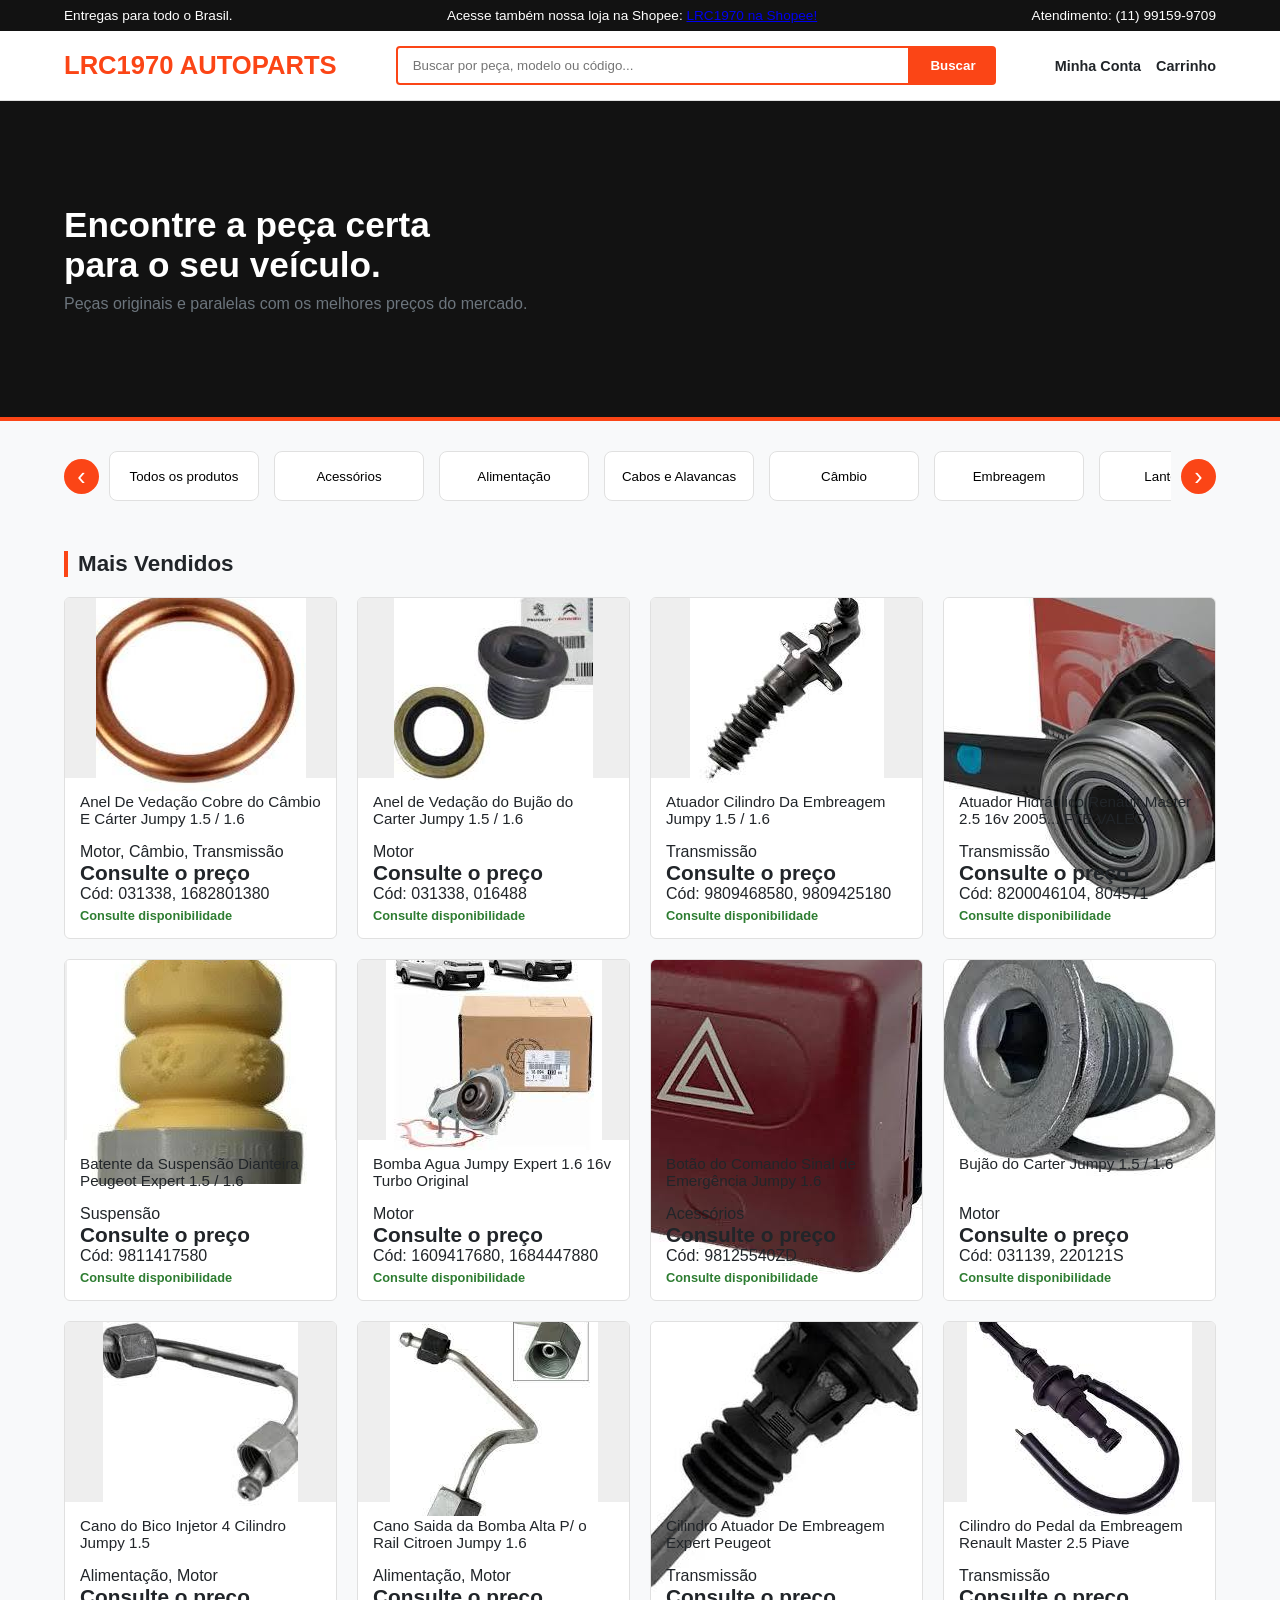
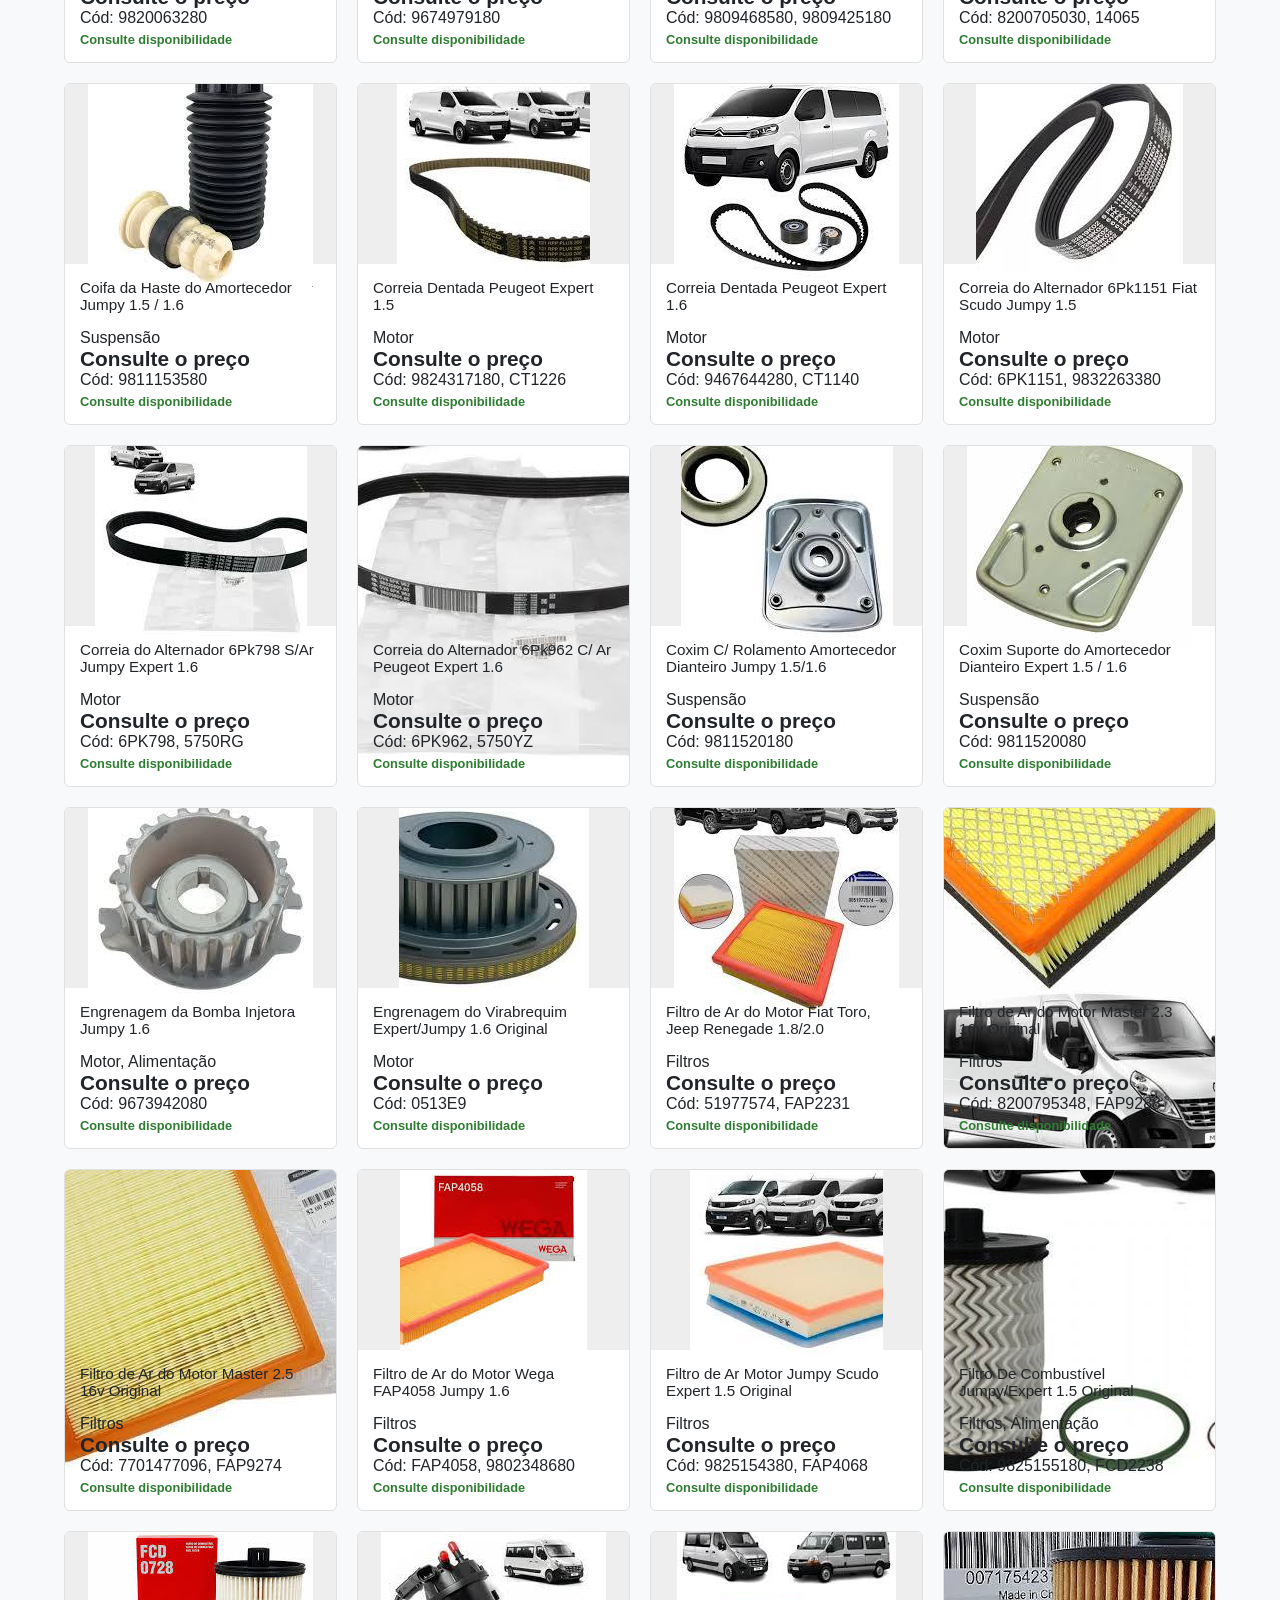
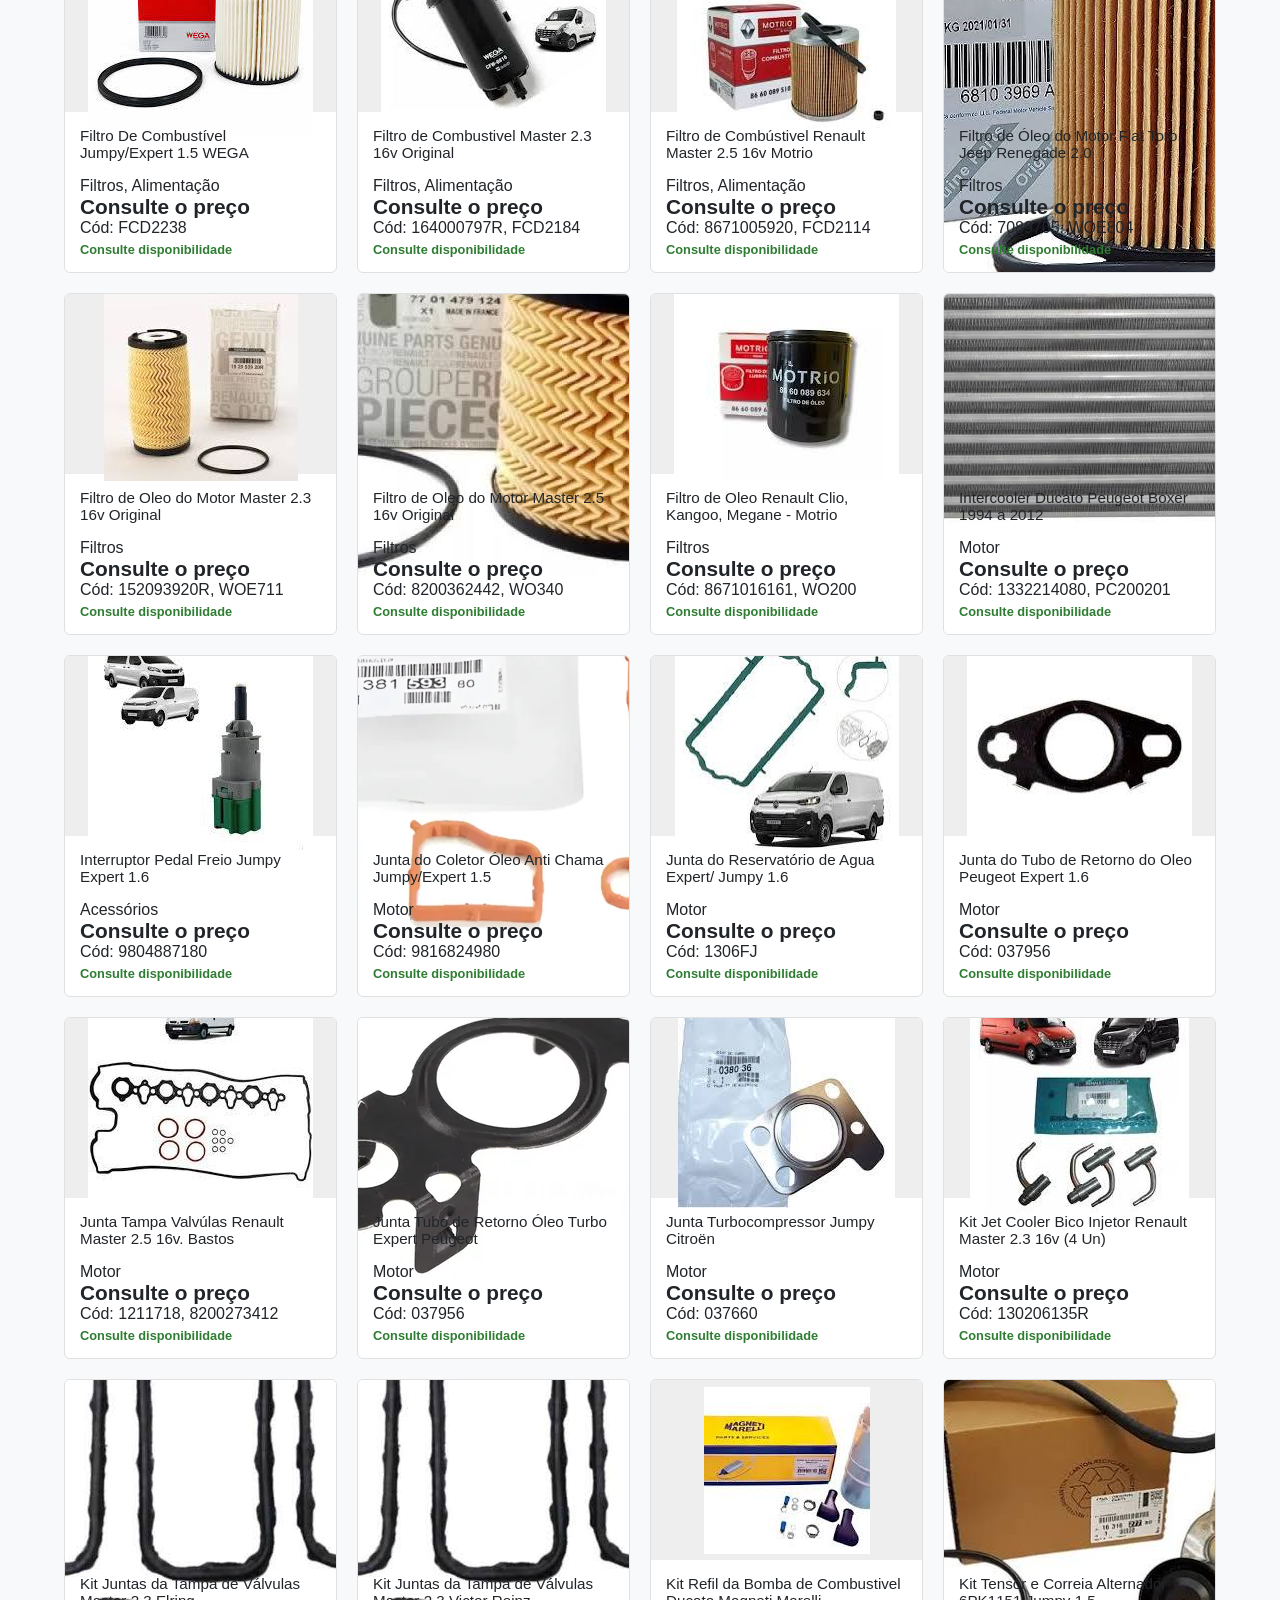
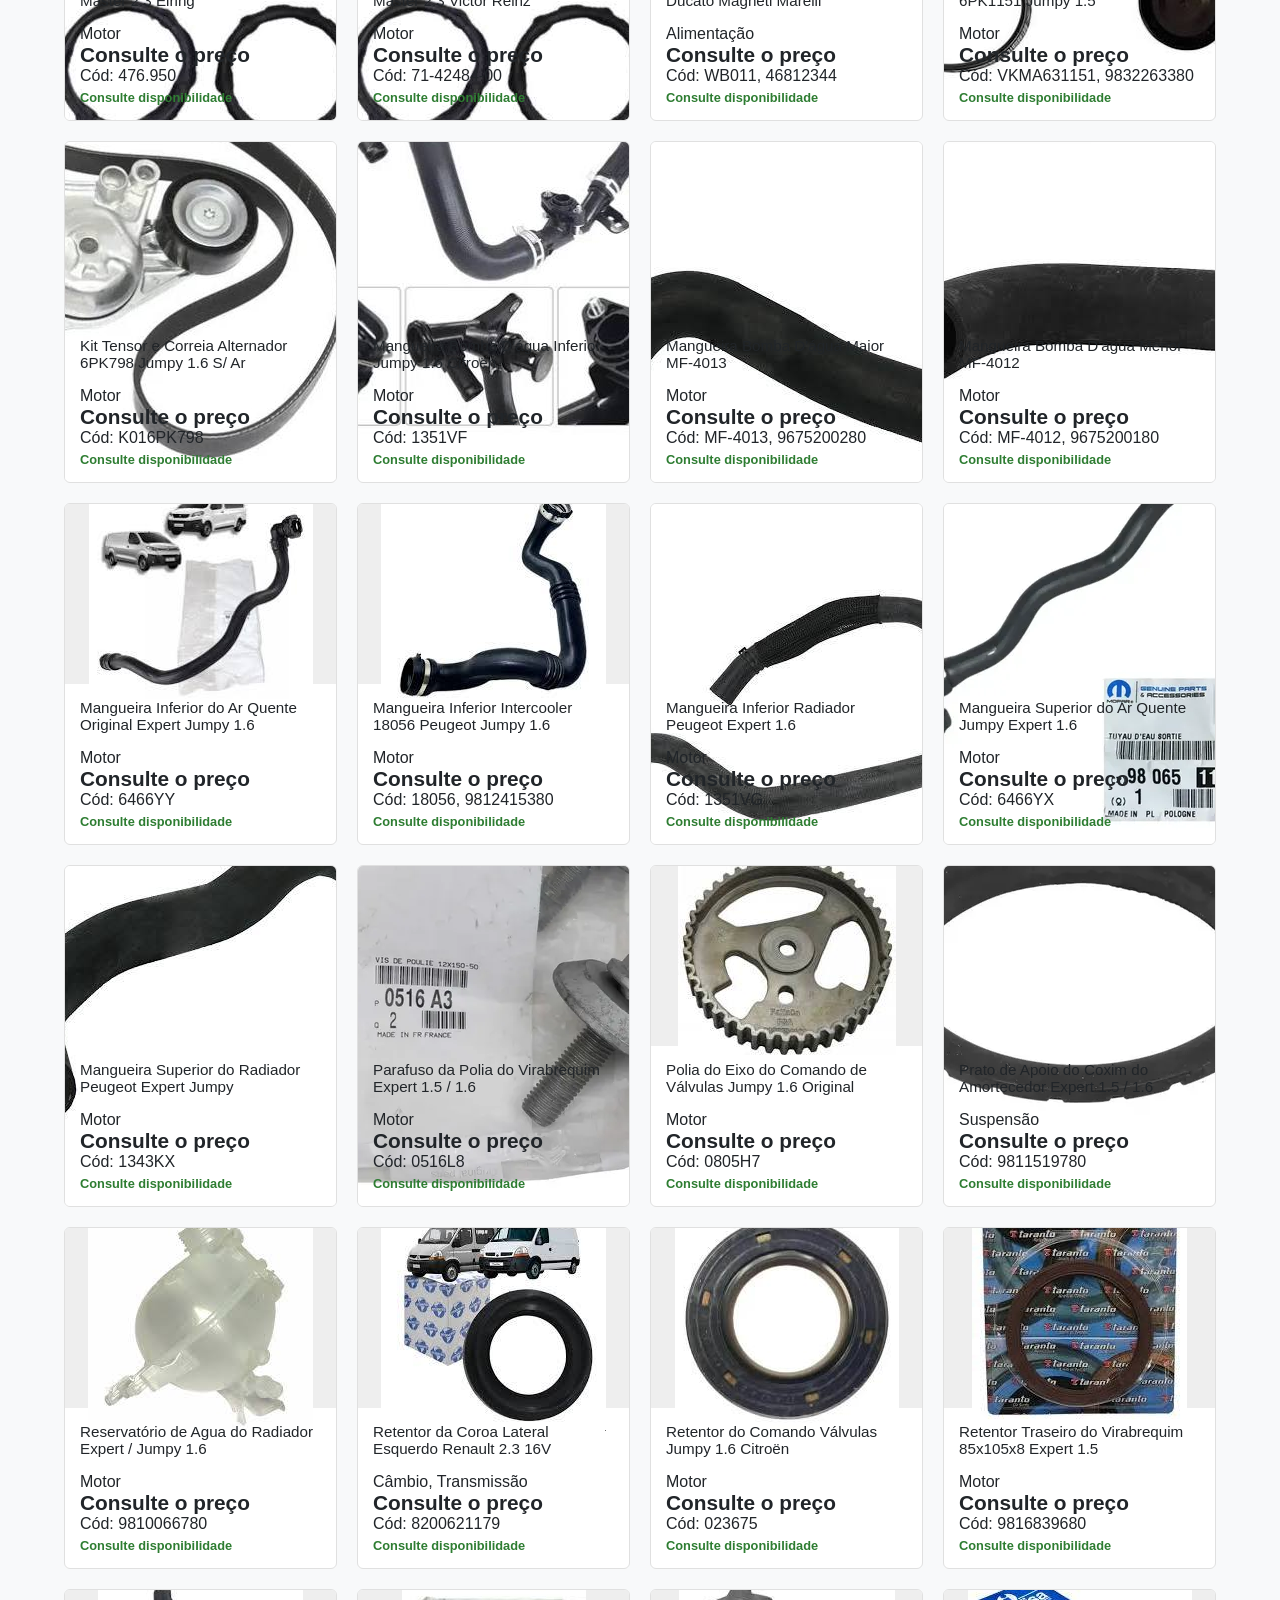
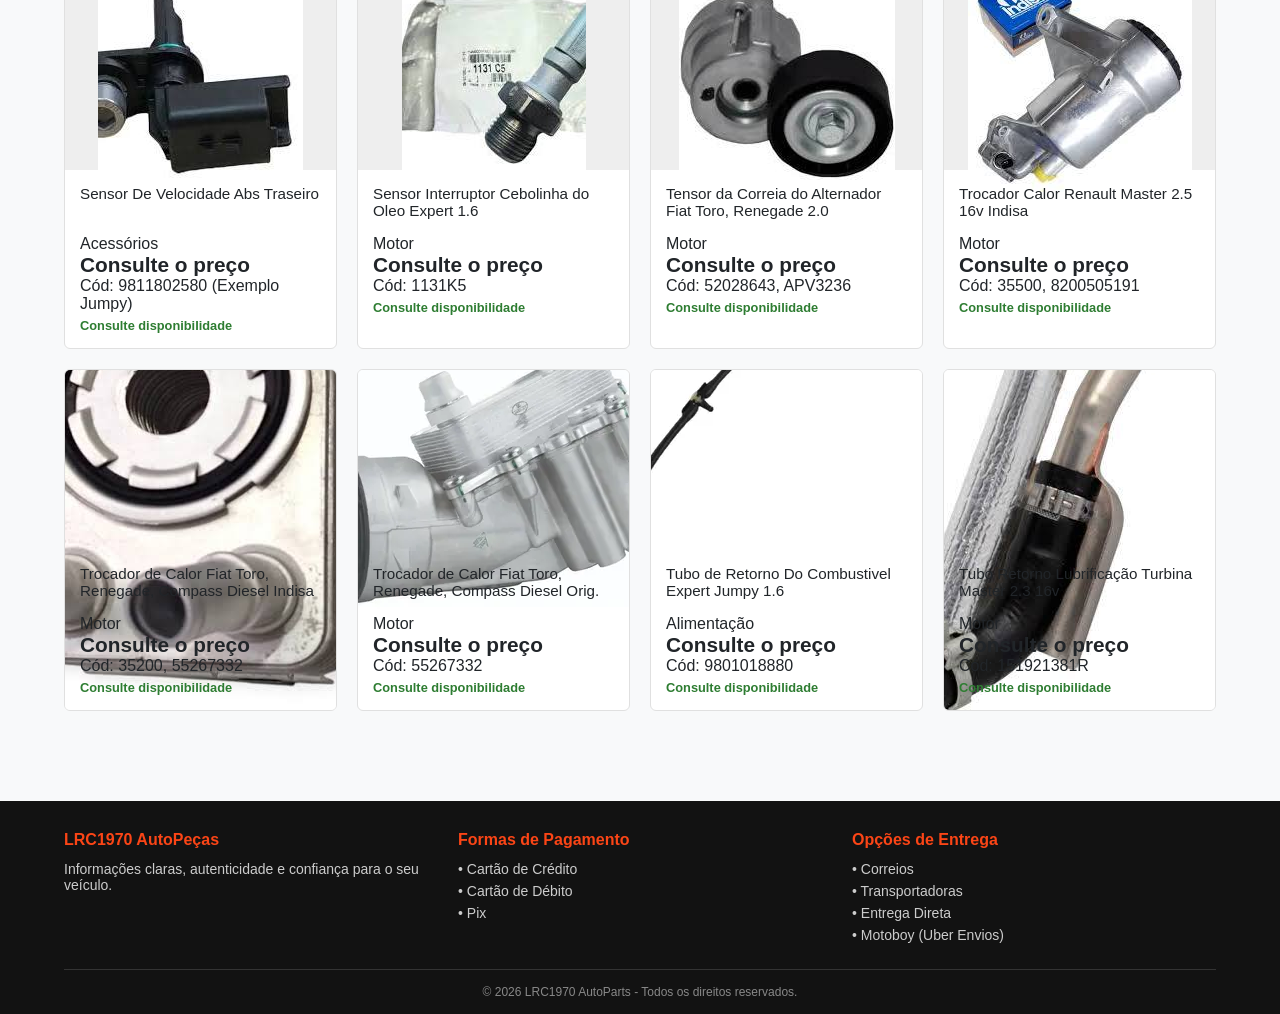
<file: public/index.html>
<!DOCTYPE html>
<html lang="pt-BR">

<head>
  <meta charset="UTF-8">
  <meta name="viewport" content="width=device-width, initial-scale=1.0">
  <title> LRC1970 AutoParts</title>
  <link rel="icon" type="image/png" href="assets/images/logo.png">
  <link rel="stylesheet" href="../public/css/index.css">
</head>

<body>

  <!-- Barra superior -->
  <div class="topbar">
    <span>Entregas para todo o Brasil.</span>
    <span>Acesse também nossa loja na Shopee: <a target="blank"
        href="https://shopee.com.br/luizrcunha1970?entryPoint=ShopBySearch&searchKeyword=lrc1970%20autoparts">LRC1970 na
        Shopee!</a></span>
    <span>Atendimento: (11) 99159-9709</span>
  </div>

  <!-- Cabeçalho -->
  <header>
    <div class="header-container">

      <!-- Logo -->
      <a href="index.html" class="logo">LRC1970 AUTOPARTS</a>

      <!-- Busca -->
      <div class="search-box">
        <input type="text" placeholder="Buscar por peça, modelo ou código...">
        <button>Buscar</button>
      </div>

      <!-- Conta e carrinho -->
      <div class="user-actions">
        <a href="forms.html" style="color: inherit; text-decoration: none;">Minha Conta</a>
        <a href="forms.html" style="color: inherit; text-decoration: none;">Carrinho</a>
      </div>

    </div>
  </header>

  <!-- Banner principal -->
  <section class="hero">
    <div class="hero-text">
      <h1>Encontre a peça certa <br>para o seu veículo.</h1>
      <p>Peças originais e paralelas com os melhores preços do mercado.</p>
    </div>

    <!-- carrossel -->
    <div class="carrossel">
      <div class="carrossel-track">
        <a href="#"></a>
        <a href="#"></a>
        <a href="#"></a>
      </div>
    </div>
  </section>

  <!-- Categorias de produtos -->
  <section class="categories">

    <button class="category-arrow left" onclick="scrollCategories(-1)">‹</button>

    <div class="categories-container" id="categoriesContainer">
      <button class="cat-card" data-category="all">Todos os produtos</button>
      <button class="cat-card" data-category="acessorios">Acessórios</button>
      <button class="cat-card" data-category="alimentacao">Alimentação</button>
      <button class="cat-card" data-category="cabos-alavancas">Cabos e Alavancas</button>
      <button class="cat-card" data-category="cambio">Câmbio</button>
      <button class="cat-card" data-category="embreagem">Embreagem</button>
      <button class="cat-card" data-category="lanternas">Lanternas</button>
      <button class="cat-card" data-category="motor">Motor</button>
      <button class="cat-card" data-category="suspensao">Suspensão</button>
      <button class="cat-card" data-category="transmissao">Transmissão</button>
    </div>

    <button class="category-arrow right" onclick="scrollCategories(1)">›</button>

  </section>

  <!-- Produtos mais vendidos -->
  <section class="products-section">
    <h2 class="section-title">Mais Vendidos</h2>

    <div class="product-grid">

    </div>
  </section>

  <!-- Rodapé -->
  <footer>
    <div class="footer-content">
      <div class="footer-column">
        <h4>LRC1970 AutoPeças</h4>
        <ul>
          <li>Informações claras, autenticidade e confiança para o seu veículo.</li>
        </ul>
      </div>

      <div class="footer-column">
        <h4>Formas de Pagamento</h4>
        <ul>
          <li>• Cartão de Crédito</li>
          <li>• Cartão de Débito</li>
          <li>• Pix</li>
        </ul>
      </div>

      <div class="footer-column">
        <h4>Opções de Entrega</h4>
        <ul>
          <li>• Correios</li>
          <li>• Transportadoras</li>
          <li>• Entrega Direta</li>
          <li>• Motoboy (Uber Envios)</li>
        </ul>
      </div>
    </div>

    <div class="footer-bottom">
      &copy; 2026 LRC1970 AutoParts - Todos os direitos reservados.
    </div>
  </footer>

</body>
<script src="../public/js/index.js"></script>

</html>
</file>
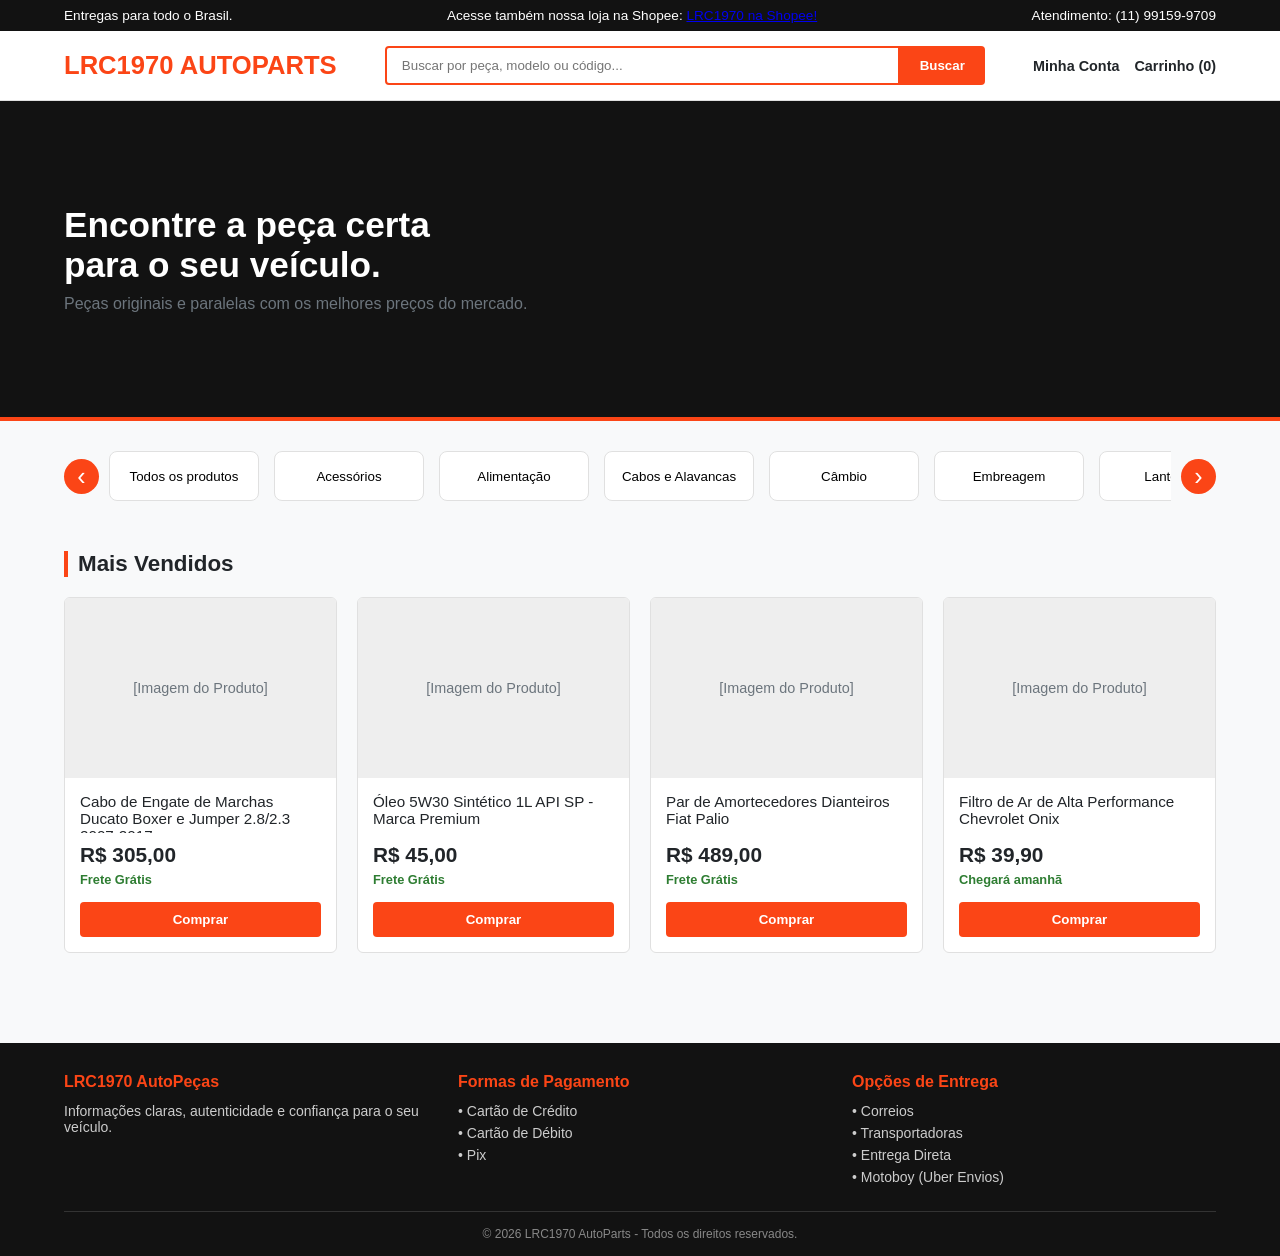
<file: landingpage.html>
<!DOCTYPE html>
<html lang="pt-BR">

<head>
  <meta charset="UTF-8">
  <meta name="viewport" content="width=device-width, initial-scale=1.0">
  <title> LRC1970 AutoParts</title>
  <link rel="stylesheet" href="style-landingpage.css">
</head>

<body>

  <!-- Barra superior -->
  <div class="topbar">
    <span>Entregas para todo o Brasil.</span>
    <span>Acesse também nossa loja na Shopee: <a
        href="https://shopee.com.br/luizrcunha1970?entryPoint=ShopBySearch&searchKeyword=lrc1970%20autoparts">LRC1970 na
        Shopee!</a></span>
    <span>Atendimento: (11) 99159-9709</span>
  </div>

  <!-- Cabeçalho -->
  <header>
    <div class="header-container">

      <!-- Logo -->
      <a href="#" class="logo">LRC1970 AUTOPARTS</a>

      <!-- Busca -->
      <div class="search-box">
        <input type="text" placeholder="Buscar por peça, modelo ou código...">
        <button>Buscar</button>
      </div>

      <!-- Conta e carrinho -->
      <div class="user-actions">
        <a href="#" style="color: inherit; text-decoration: none;">Minha Conta</a>
        <a href="#" style="color: inherit; text-decoration: none;">Carrinho (0)</a>
      </div>

    </div>
  </header>

  <!-- Banner principal -->
  <section class="hero">
    <div class="hero-text">
      <h1>Encontre a peça certa <br>para o seu veículo.</h1>
      <p>Peças originais e paralelas com os melhores preços do mercado.</p>
    </div>

    <!-- carrossel -->
    <div class="carrossel">
      <div class="carrossel-track">
        <a href="#"></a>
        <a href="#"></a>
        <a href="#"></a>
      </div>
    </div>
  </section>

  <!-- Categorias de produtos -->
  <section class="categories">

    <button class="category-arrow left" onclick="scrollCategories(-1)">‹</button>

    <div class="categories-container" id="categoriesContainer">
      <button class="cat-card" data-category="all">Todos os produtos</button>
      <button class="cat-card" data-category="acessorios">Acessórios</button>
      <button class="cat-card" data-category="alimentacao">Alimentação</button>
      <button class="cat-card" data-category="cabos-alavancas">Cabos e Alavancas</button>
      <button class="cat-card" data-category="cambio">Câmbio</button>
      <button class="cat-card" data-category="embreagem">Embreagem</button>
      <button class="cat-card" data-category="lanternas">Lanternas</button>
      <button class="cat-card" data-category="motor">Motor</button>
      <button class="cat-card" data-category="suspensao">Suspensão</button>
      <button class="cat-card" data-category="transmissao">Transmissão</button>
    </div>

    <button class="category-arrow right" onclick="scrollCategories(1)">›</button>

  </section>

  <!-- Produtos mais vendidos -->
  <section class="products-section">
    <h2 class="section-title">Mais Vendidos</h2>

    <div class="product-grid">

      <!-- Produto 1 -->
      <div class="product-card" data-category="cabos-alavancas">
        <div class="product-img">[Imagem do Produto]</div>
        <div class="product-info">
          <div class="product-title">Cabo de Engate de Marchas Ducato Boxer e Jumper 2.8/2.3 2007-2017</div>
          <div class="product-price">R$ 305,00</div>
          <div class="shipping-tag">Frete Grátis</div>
          <button class="btn-buy">Comprar</button>
        </div>
      </div>

      <!-- Produto 2 -->
      <div class="product-card">
        <div class="product-img">[Imagem do Produto]</div>
        <div class="product-info">
          <div class="product-title">Óleo 5W30 Sintético 1L API SP - Marca Premium</div>
          <div class="product-price">R$ 45,00</div>
          <div class="shipping-tag">Frete Grátis</div>
          <button class="btn-buy">Comprar</button>
        </div>
      </div>

      <!-- Produto 3 -->
      <div class="product-card">
        <div class="product-img">[Imagem do Produto]</div>
        <div class="product-info">
          <div class="product-title">Par de Amortecedores Dianteiros Fiat Palio</div>
          <div class="product-price">R$ 489,00</div>
          <div class="shipping-tag">Frete Grátis</div>
          <button class="btn-buy">Comprar</button>
        </div>
      </div>

      <!-- Produto 4 -->
      <div class="product-card">
        <div class="product-img">[Imagem do Produto]</div>
        <div class="product-info">
          <div class="product-title">Filtro de Ar de Alta Performance Chevrolet Onix</div>
          <div class="product-price">R$ 39,90</div>
          <div class="shipping-tag">Chegará amanhã</div>
          <button class="btn-buy">Comprar</button>
        </div>
      </div>

    </div>
  </section>

  <!-- Rodapé -->
  <footer>
    <div class="footer-content">
      <div class="footer-column">
        <h4>LRC1970 AutoPeças</h4>
        <ul>
          <li>Informações claras, autenticidade e confiança para o seu veículo.</li>
        </ul>
      </div>

      <div class="footer-column">
        <h4>Formas de Pagamento</h4>
        <ul>
          <li>• Cartão de Crédito</li>
          <li>• Cartão de Débito</li>
          <li>• Pix</li>
        </ul>
      </div>

      <div class="footer-column">
        <h4>Opções de Entrega</h4>
        <ul>
          <li>• Correios</li>
          <li>• Transportadoras</li>
          <li>• Entrega Direta</li>
          <li>• Motoboy (Uber Envios)</li>
        </ul>
      </div>
    </div>

    <div class="footer-bottom">
      &copy; 2026 LRC1970 AutoParts - Todos os direitos reservados.
    </div>
  </footer>

</body>
<script src="landingpage.js"></script>

</html>
</file>
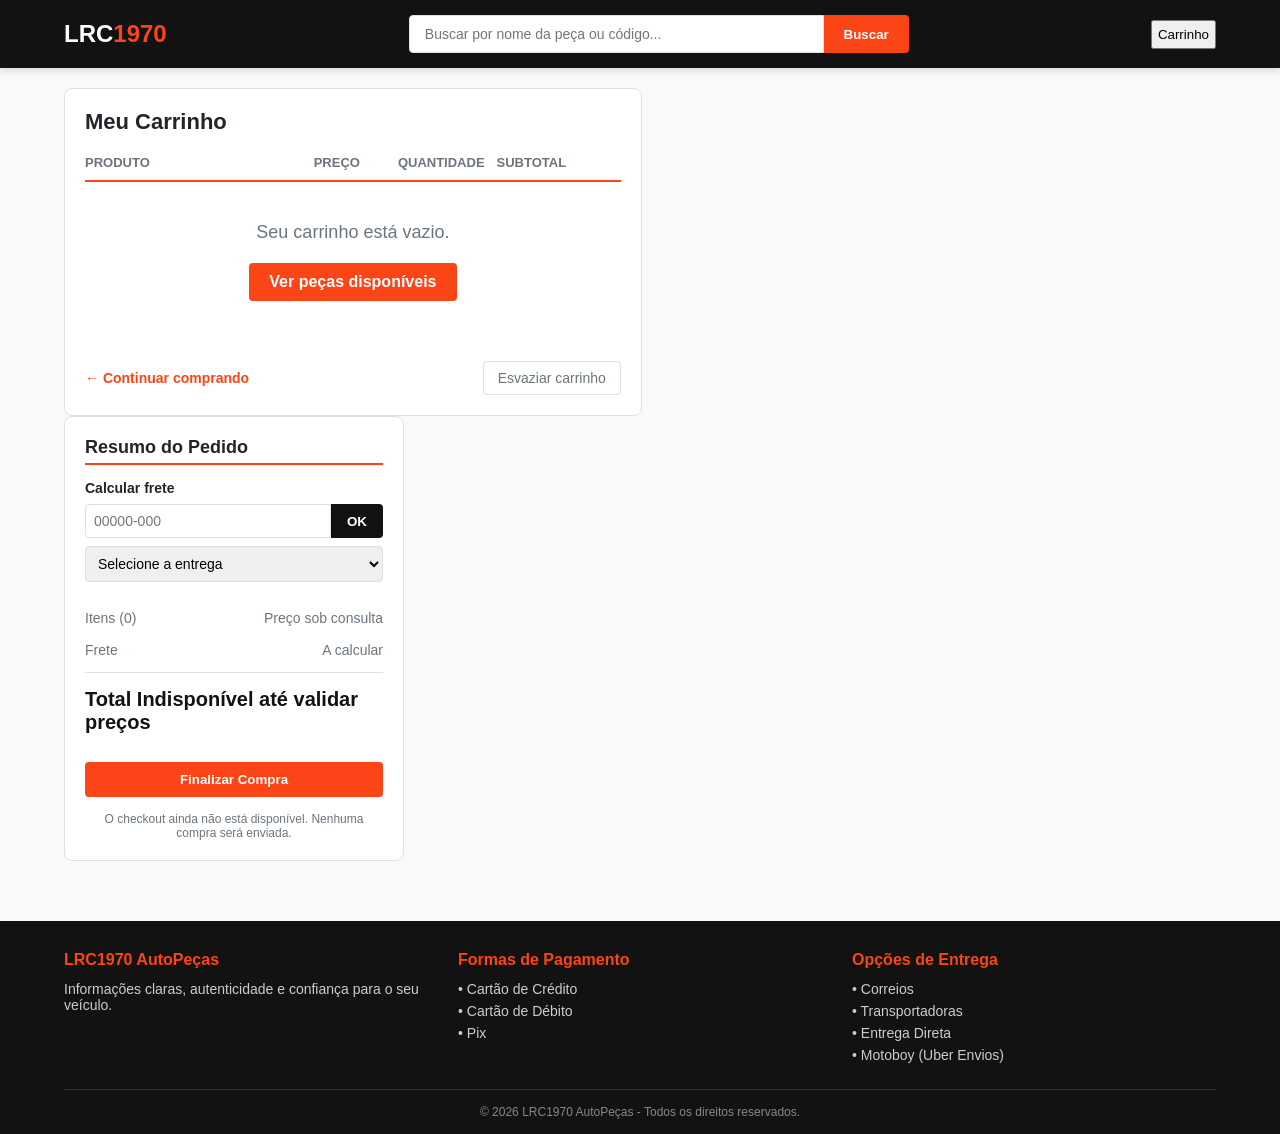
<file: public/carrinho.html>
<!doctype html>
<html lang="pt-BR">
  <head>
    <meta name="description" content="" />
    <meta charset="UTF-8" />
    <meta name="viewport" content="width=device-width, initial-scale=1.0" />
    <link rel="stylesheet" href="../public/css/carrinho.css" />
    <link rel="stylesheet" href="../public/css/home.css" />
    <title>Carrinho | LRC1970 AutoPeças</title>
  </head>

  <body>
    <header>
      <a href="index.html" class="logo">LRC<span>1970</span></a>

      <div class="search-bar">
        <input type="text" placeholder="Buscar por nome da peça ou código..." />
        <button type="submit">Buscar</button>
      </div>

      <div class="user-actions">
        <button type="button" id="cart-btn" >Carrinho</button>
      </div>
    </header>

    <div class="cart-container"></div>

    <footer>
      <div class="footer-content">
        <div class="footer-column">
          <h4>LRC1970 AutoPeças</h4>
          <ul>
            <li>
              Informações claras, autenticidade e confiança para o seu veículo.
            </li>
          </ul>
        </div>

        <div class="footer-column">
          <h4>Formas de Pagamento</h4>
          <ul>
            <li>• Cartão de Crédito</li>
            <li>• Cartão de Débito</li>
            <li>• Pix</li>
          </ul>
        </div>

        <div class="footer-column">
          <h4>Opções de Entrega</h4>
          <ul>
            <li>• Correios</li>
            <li>• Transportadoras</li>
            <li>• Entrega Direta</li>
            <li>• Motoboy (Uber Envios)</li>
          </ul>
        </div>
      </div>

      <div class="footer-bottom">
        &copy; 2026 LRC1970 AutoPeças - Todos os direitos reservados.
      </div>
    </footer>
  </body>
  <script src="../public/js/carrinho.js"></script>
</html>
</file>
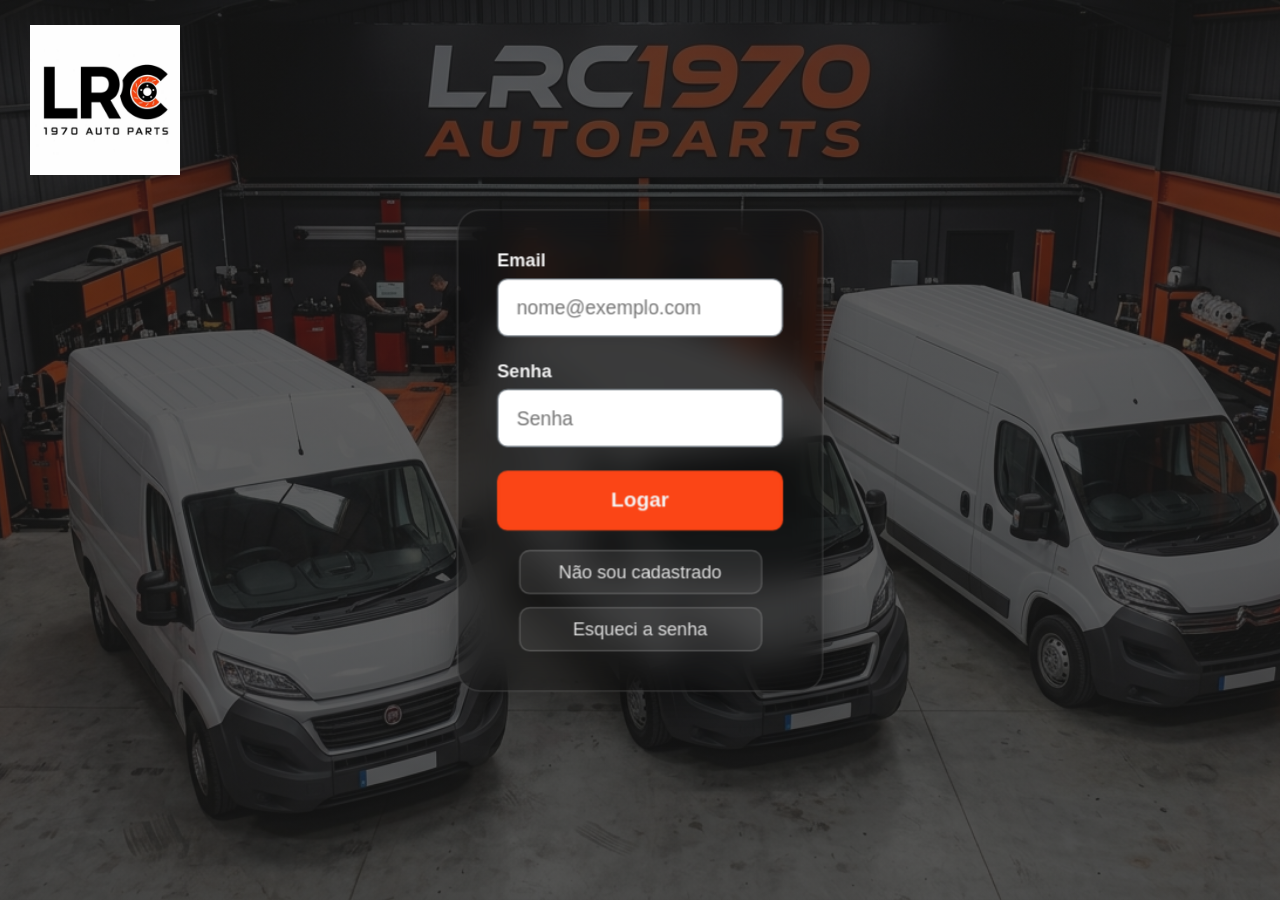
<file: public/forms.html>
<!doctype html>
<html lang="pt-BR">
  <head>
    <meta
      name="description"
      content="Sistema de login, registro e cadastro de usuários com validação de dados e integração com banco de dados."
    />
    <meta charset="utf-8" />
    <meta name="viewport" content="width=device-width, initial-scale=1" />
    <title>LRC1970</title>
    <link rel="icon" type="image/png" href="assets/images/logo.png" />
    <link rel="stylesheet" href="../public/css/forms.css" />
  </head>

  <body>
    <a href="index.html"
      ><img src="assets/images/logo.png" alt="LRC1970" class="logo"
    /></a>

    <form id="forms_cad" method="post">
      <div class="container">
        <!-- Labels e Inputs -->
        <div class="form-input">
          <label for="cad-name">Nome</label>
          <input
            name="name"
            type="text"
            id="cad-name"
            class="input"
            placeholder="Nome"
            required
          />
        </div>

        <div class="form-input">
          <label for="cad-sobrenome">Sobrenome</label>
          <input
            name="sobrenome"
            type="text"
            id="cad-sobrenome"
            class="input"
            placeholder="Sobrenome"
            required
          />
        </div>

        <div class="form-input">
          <label for="cad-email">Email</label>
          <input
            name="email"
            type="email"
            id="cad-email"
            class="input"
            placeholder="nome@exemplo.com"
            required
          />
        </div>

        <div class="form-input">
          <label for="cad-pass">Senha</label>
          <input
            name="password"
            type="password"
            class="input"
            id="cad-pass"
            placeholder="Senha"
            required
          />
        </div>

                  <input
            name="code"
            type="hidden"
            id="code"
            value="cadastro"
            required
          />

        <!-- Botões -->
        <div class="btn-container">
          <button type="submit" id="cadastroBtn" class="btn">Cadastrar</button>
          <button type="button" id="already-log" class="btn-secundario">
            Já sou cadastrado
          </button>
        </div>
      </div>

      <!-- Definição do formulário -->
      <input type="hidden" name="code" value="cadastro" />

      <!-- Resposta da requisição -->
      <div class="resp"></div>
    </form>

    <form id="forms_log" method="post">
      <div class="container">
        <!-- Labels e Inputs-->
        <div class="form-input">
          <label for="log-email">Email</label>
          <input
            name="email"
            type="email"
            class="input"
            id="log-email"
            placeholder="nome@exemplo.com"
            required
          />
        </div>

        <div class="form-input">
          <label for="log-pass">Senha</label>
          <input
            name="password"
            type="password"
            class="input"
            id="log-pass"
            placeholder="Senha"
            required
          />
        </div>

          <input
            name="code"
            type="hidden"
            id="code"
            value="login"
            required
          />

        <!-- Botões -->
        <div class="btn-container">
          <button type="submit" id="loginBtn" class="btn">Logar</button>
          <button type="button" id="not-cad" class="btn-secundario">
            Não sou cadastrado
          </button>
          <button type="button" id="fgt-password" class="btn-secundario">
            Esqueci a senha
          </button>
        </div>
      </div>

      <!-- Definição do formulário -->
      <input type="hidden" name="code" value="login" />

      <!-- Resposta da requisição -->
      <div class="resp"></div>
    </form>

    <form id="forms_pass" method="post">
      <div class="container">
        <!-- Labels e Inputs-->
        <div class="form-input">
          <label for="pass-email">Email</label>
          <input
            name="email"
            type="email"
            class="input"
            id="pass-email"
            placeholder="nome@exemplo.com"
            required
          />
        </div>

          <input
            name="code"
            type="hidden"
            id="code"
            value="password"
            required
          />

        <!-- Botões -->
        <div class="btn-container">
          <button type="submit" id="password-btn" class="btn">Confirmar</button>
          <button type="button" id="password-cancel" class="btn-secundario">
            Voltar
          </button>
        </div>
      </div>

      <!-- Definição do formulário -->
      <input type="hidden" name="code" value="password" />

      <!-- Resposta da requisição -->
      <div class="resp"></div>
    </form>

    <form id="forms_token" method="post">
      <div class="container">
        <!-- Labels e Inputs-->
        <input type="hidden" name="email" id="token-email" />

        <div class="form-input">
          <label for="token">Digite o código de verificação</label>
          <input
            name="token-numbers"
            type="number"
            class="input"
            id="token-numbers"
            placeholder="123456"
            required
          />
        </div>

        <div class="form-input">
          <label for="pass-pass">Senha</label>
          <input
            name="password"
            type="password"
            class="input"
            id="pass-pass"
            placeholder="Senha"
            required
          />
        </div>

        <div class="form-input">
          <label for="pass-confirm">Confirme sua senha</label>
          <input
            name="password-confirm"
            type="password"
            class="input"
            id="pass-confirm"
            placeholder="Confirme sua senha"
            required
          />
        </div>

          <input
            name="code"
            type="hidden"
            id="code"
            value="token"
            required
          />

        <!-- Botões -->
        <div class="btn-container">
          <button type="submit" id="token-confirm-btn" class="btn">
            Atualizar senha
          </button>
        </div>
      </div>

      <!-- Definição do formulário -->
      <input type="hidden" name="code" value="token" />

      <!-- Resposta da requisição -->
      <div class="resp"></div>
    </form>
  </body>

  <!-- Jquery -->
  <script src="https://code.jquery.com/jquery-3.6.0.min.js"></script>

  <!-- Ajax Script -->
  <script src="../public/js/ajax.js"></script>

  <!-- Forms JavaScript -->
  <script src="../public/js/forms.js"></script>
</html>
</file>
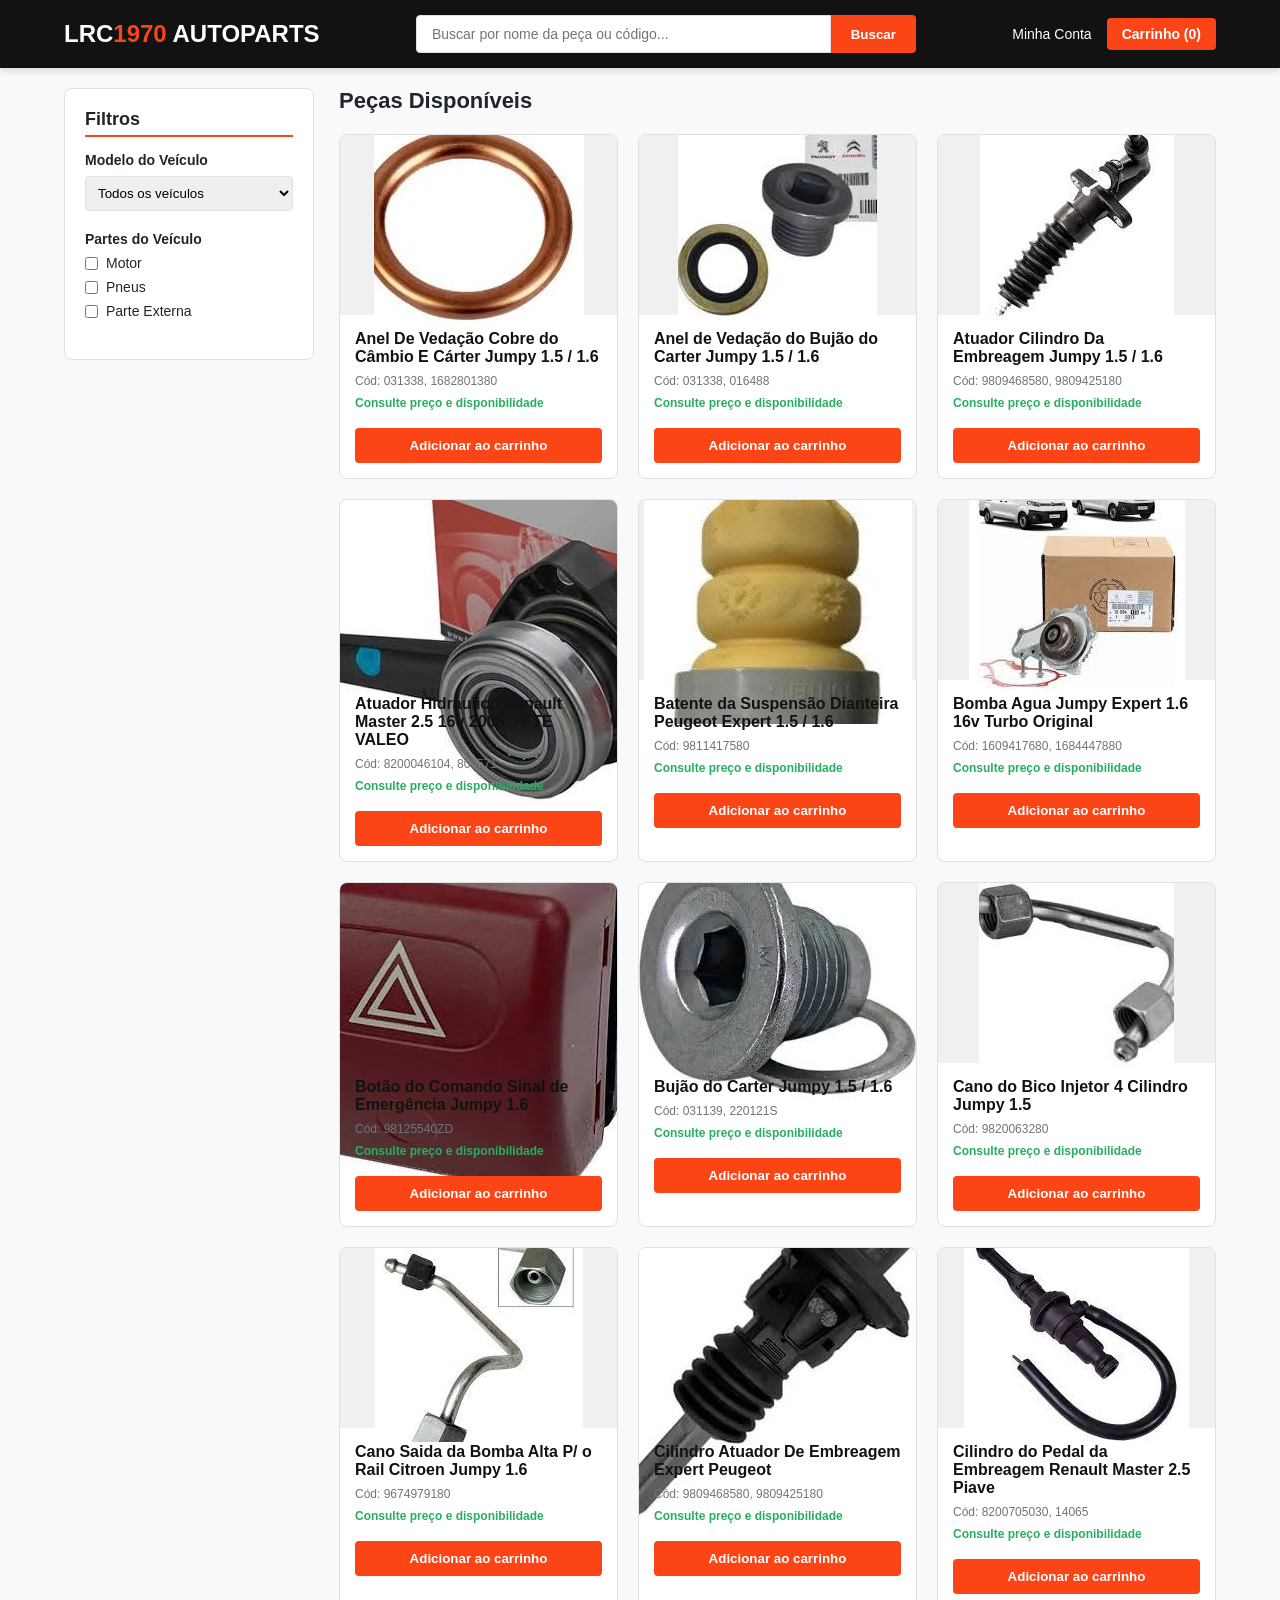
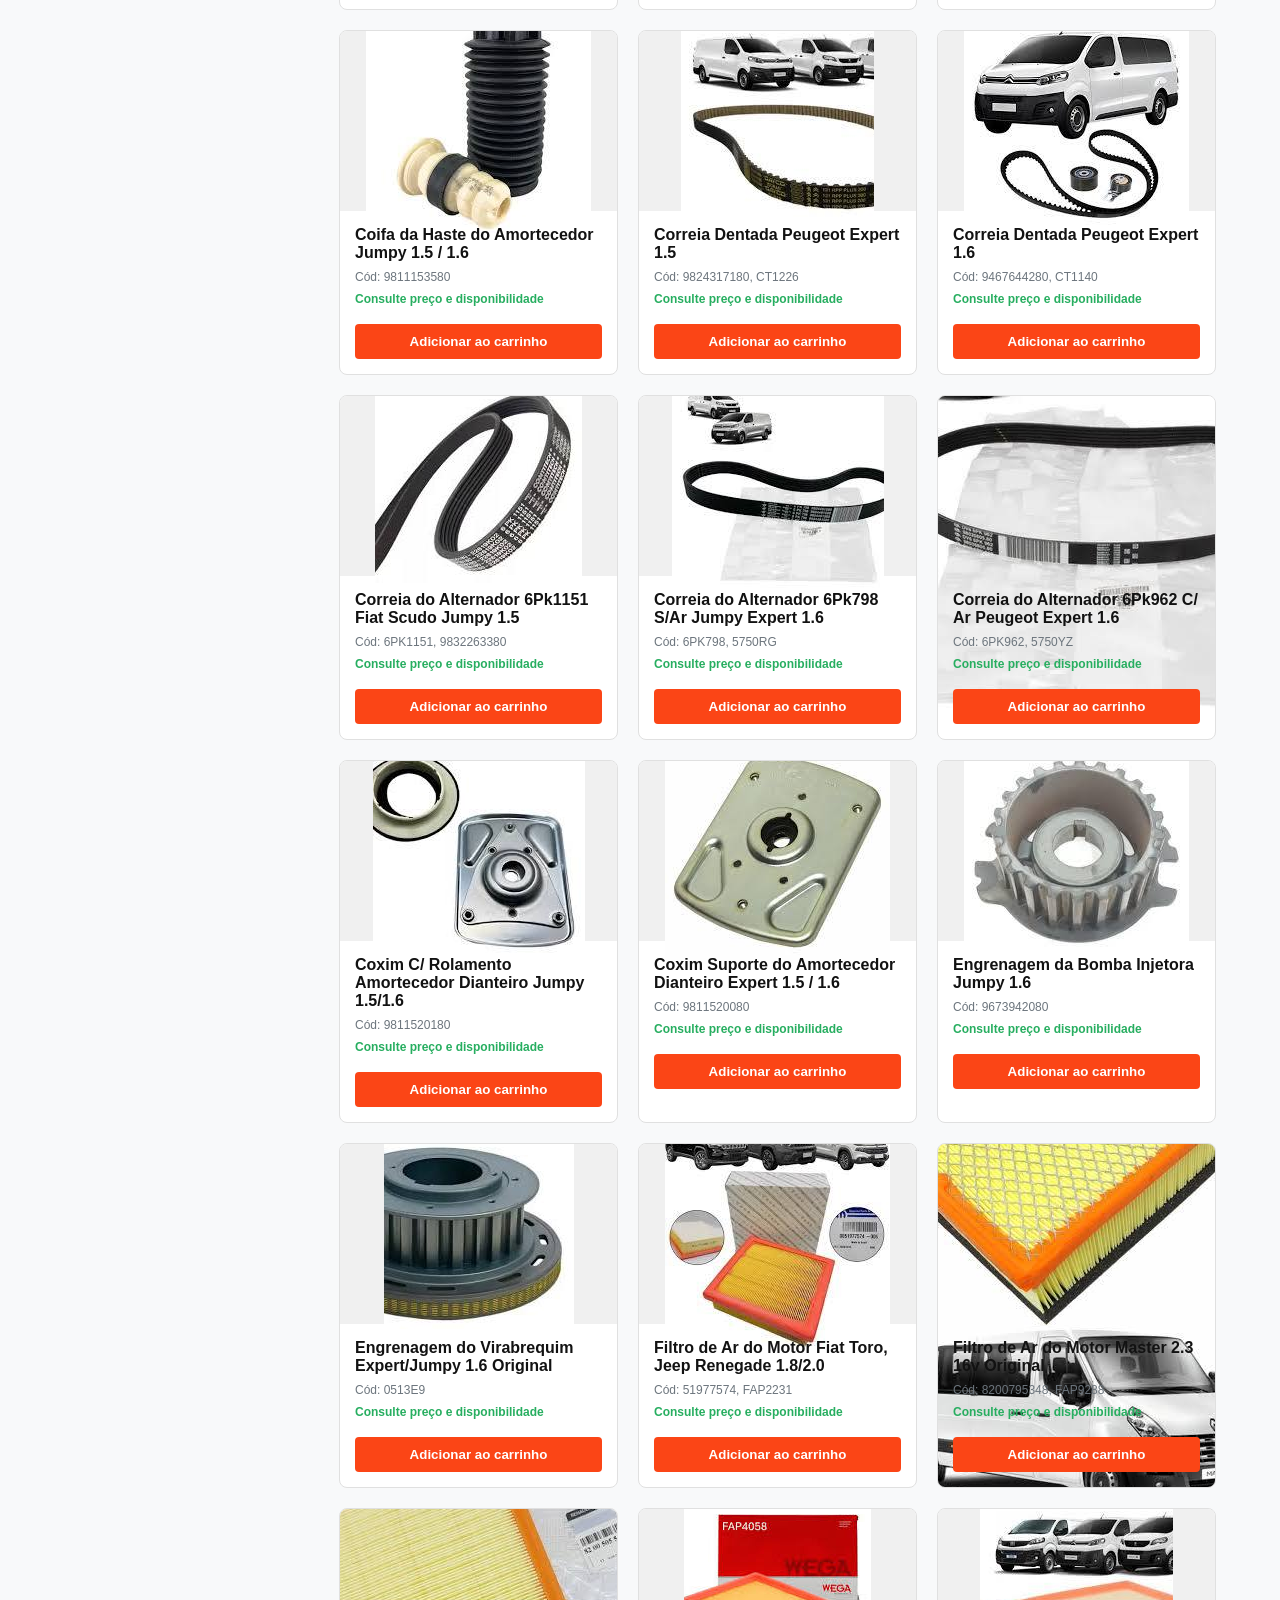
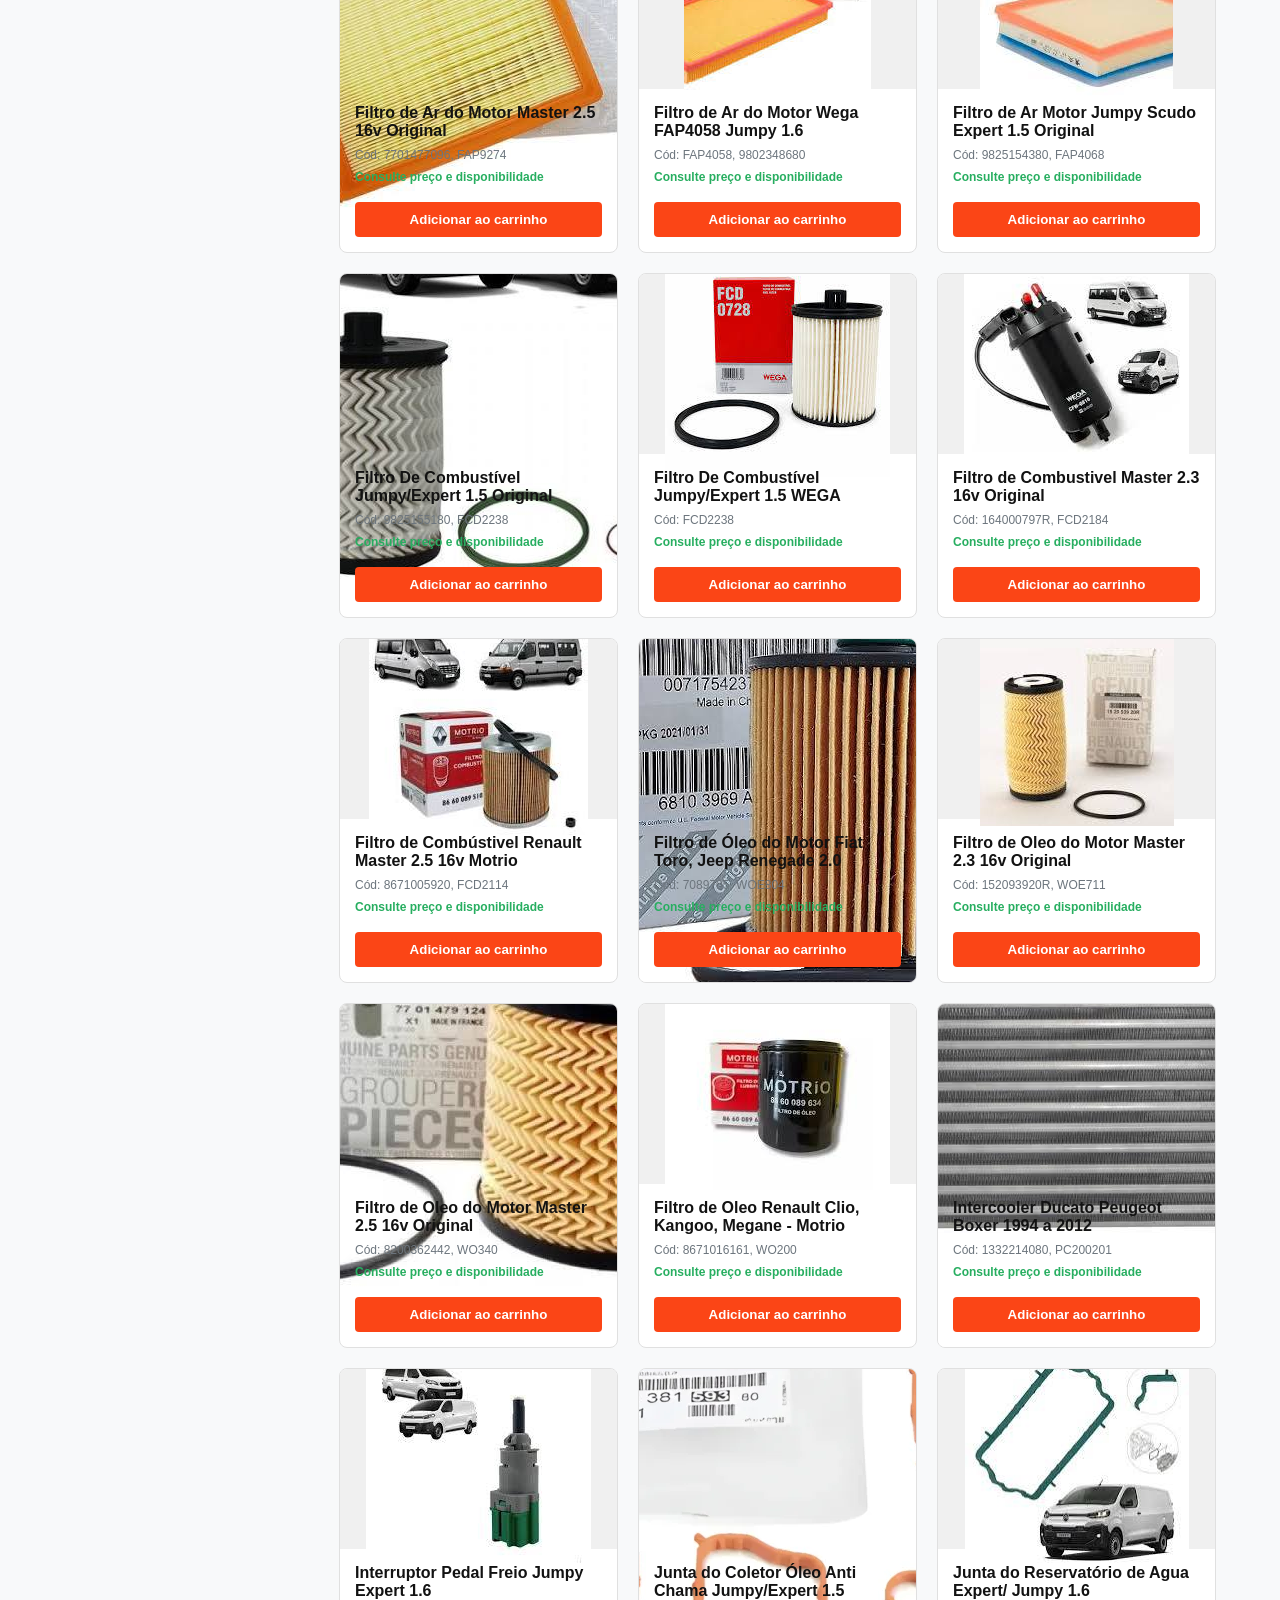
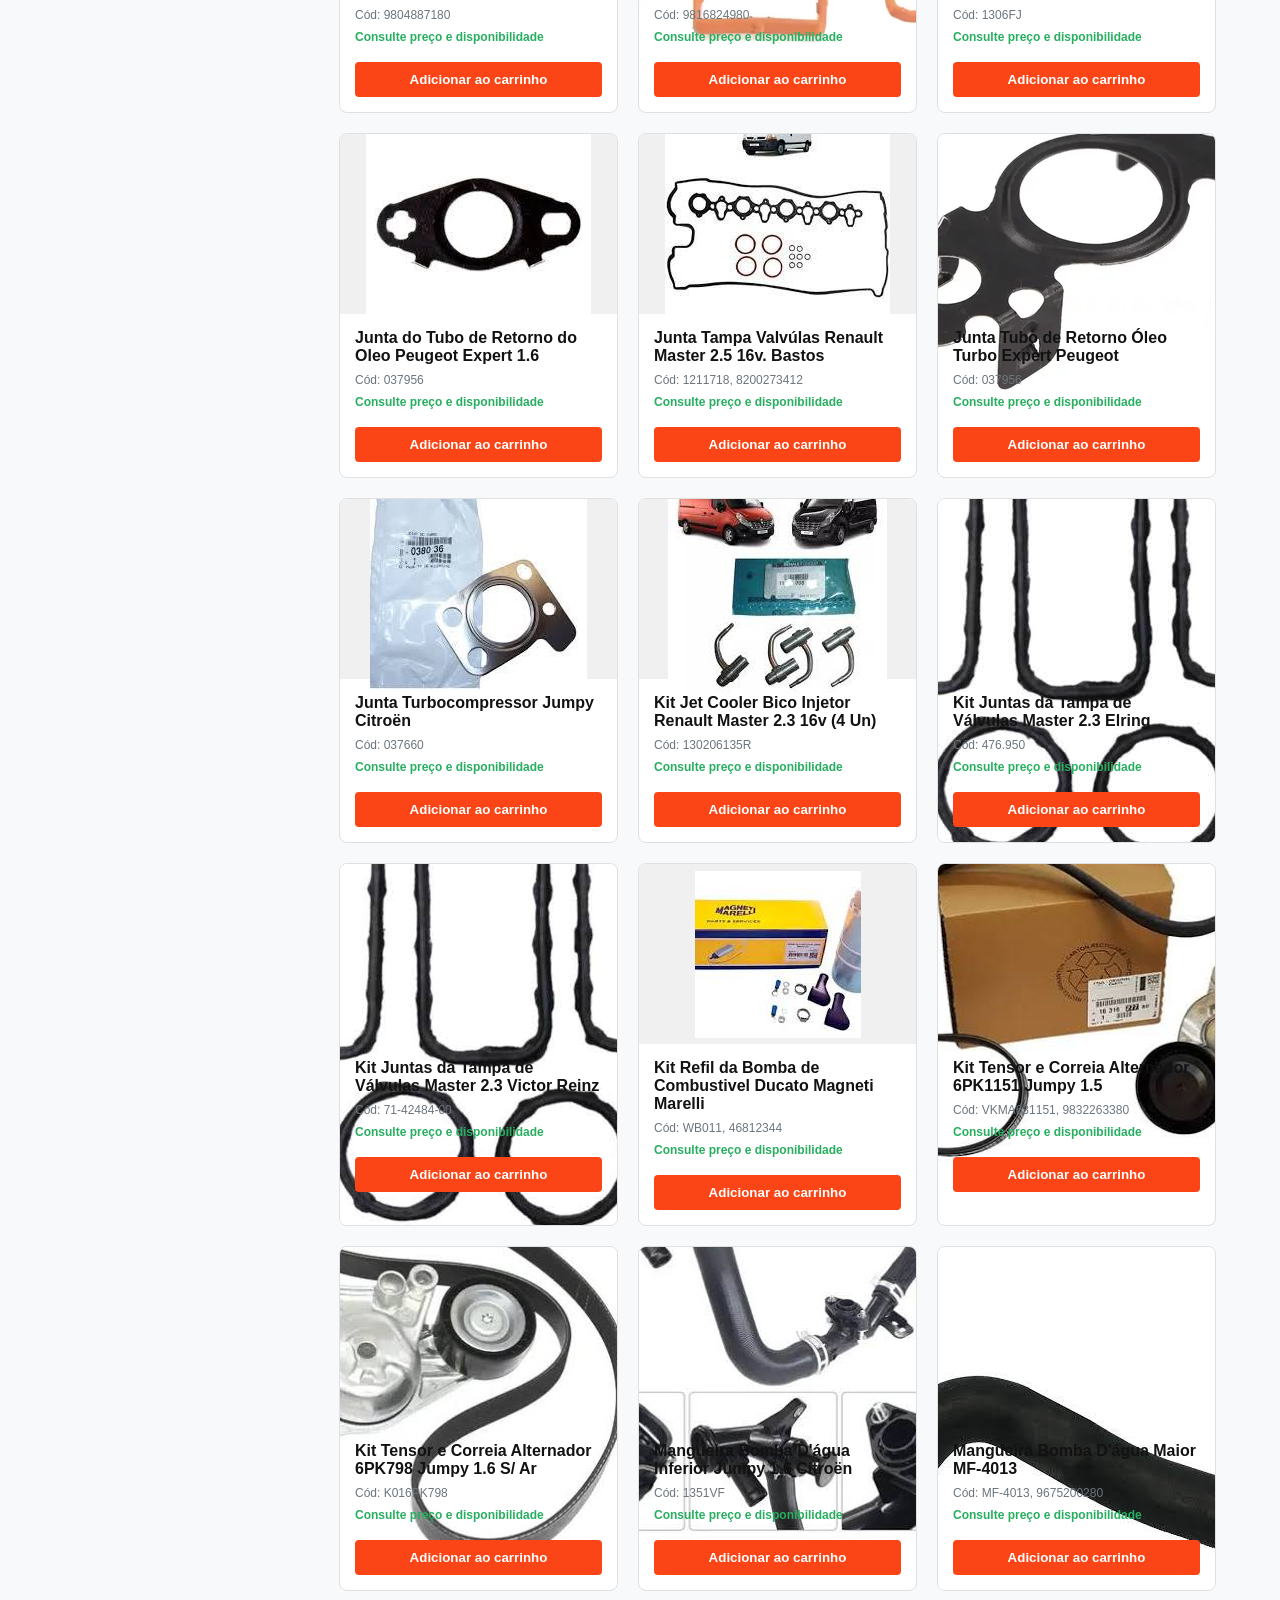
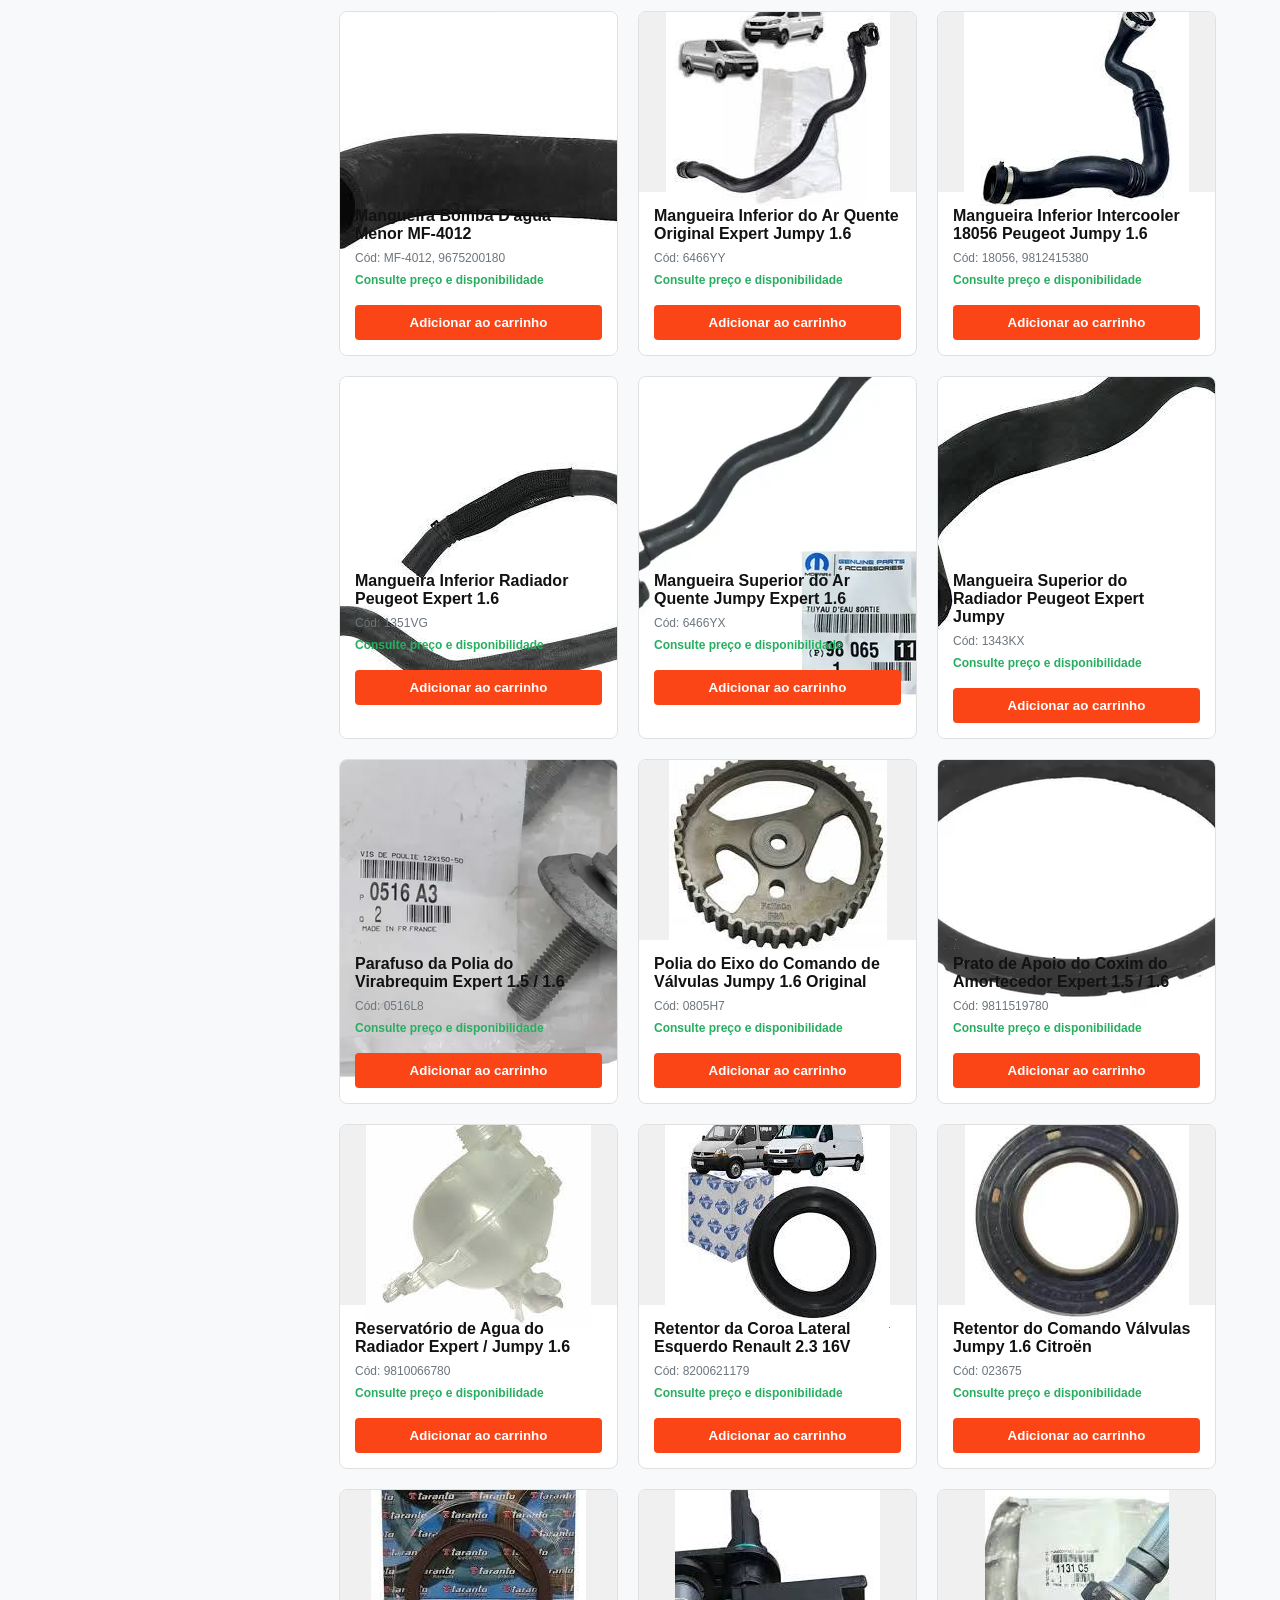
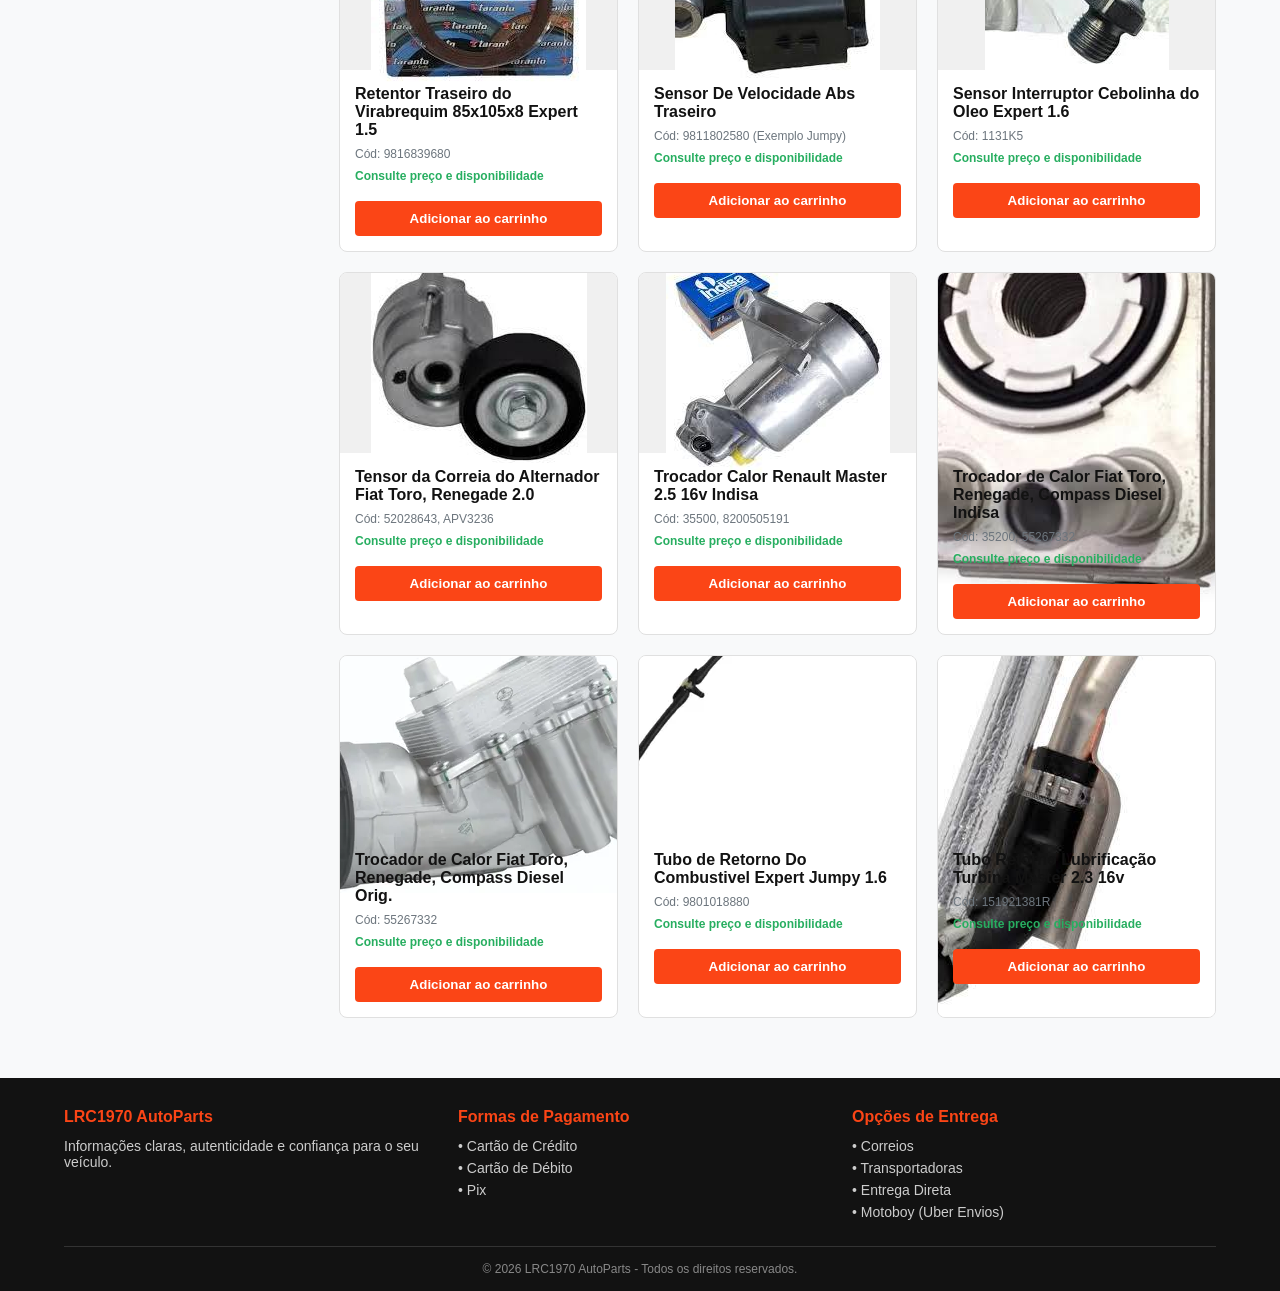
<file: public/home.html>
<!DOCTYPE html>
<html lang="pt-BR">

<head>
    <meta name="description"
        content="Sistema de login, registro e cadastro de usuários com validação de dados e integração com banco de dados.">
    <meta charset="UTF-8">
    <meta name="viewport" content="width=device-width, initial-scale=1.0">
    <link rel="stylesheet" href="../public/css/home.css">
    <title>LRC1970</title>
    <link rel="icon" type="image/png" href="assets/images/logo.png">
</head>

<body>

    <header>
        <a href="#" class="logo">LRC<span>1970</span> AUTOPARTS</a>

        <div class="search-bar">
            <input type="text" placeholder="Buscar por nome da peça ou código...">
            <button type="submit">Buscar</button>
        </div>

        <div class="user-actions">
            <a>Minha Conta</a>
            <a href="carrinho.html" class="cart-btn">Carrinho (0)</a>
        </div>
    </header>

    <div class="container">

        <aside class="filters">
            <h3>Filtros</h3>

            <div class="filter-group">
                <label for="vehicle-select">Modelo do Veículo</label>
                <select id="vehicle-select">
                    <option value="">Todos os veículos</option>
                    <option value="ducato">Fiat Ducato 2.3</option>
                    <option value="master">Renault Master 2.5</option>
                </select>
            </div>

            <div class="filter-group">
                <label>Partes do Veículo</label>
                <ul>
                    <li><label><input type="checkbox" name="part" value="motor"> Motor</label></li>
                    <li><label><input type="checkbox" name="part" value="pneus"> Pneus</label></li>
                    <li><label><input type="checkbox" name="part" value="externa"> Parte Externa</label></li>
                </ul>
            </div>
        </aside>

        <main class="products-section">
            <h2 class="section-title">Peças Disponíveis</h2>

            <div class="products-grid">
            </div>
        </main>

    </div>

    <footer>
        <div class="footer-content">
            <div class="footer-column">
                <h4>LRC1970 AutoParts</h4>
                <ul>
                    <li>Informações claras, autenticidade e confiança para o seu veículo.</li>
                </ul>
            </div>

            <div class="footer-column">
                <h4>Formas de Pagamento</h4>
                <ul>
                    <li>• Cartão de Crédito</li>
                    <li>• Cartão de Débito</li>
                    <li>• Pix</li>
                </ul>
            </div>

            <div class="footer-column">
                <h4>Opções de Entrega</h4>
                <ul>
                    <li>• Correios</li>
                    <li>• Transportadoras</li>
                    <li>• Entrega Direta</li>
                    <li>• Motoboy (Uber Envios)</li>
                </ul>
            </div>
        </div>

        <div class="footer-bottom">
            &copy; 2026 LRC1970 AutoParts - Todos os direitos reservados.
        </div>
    </footer>

</body>
<!-- Jquery-->
<script src="https://code.jquery.com/jquery-3.6.0.min.js"></script>

<!-- Main JavaScript -->
<script src="../public/js/home.js"></script>

</html>
</file>
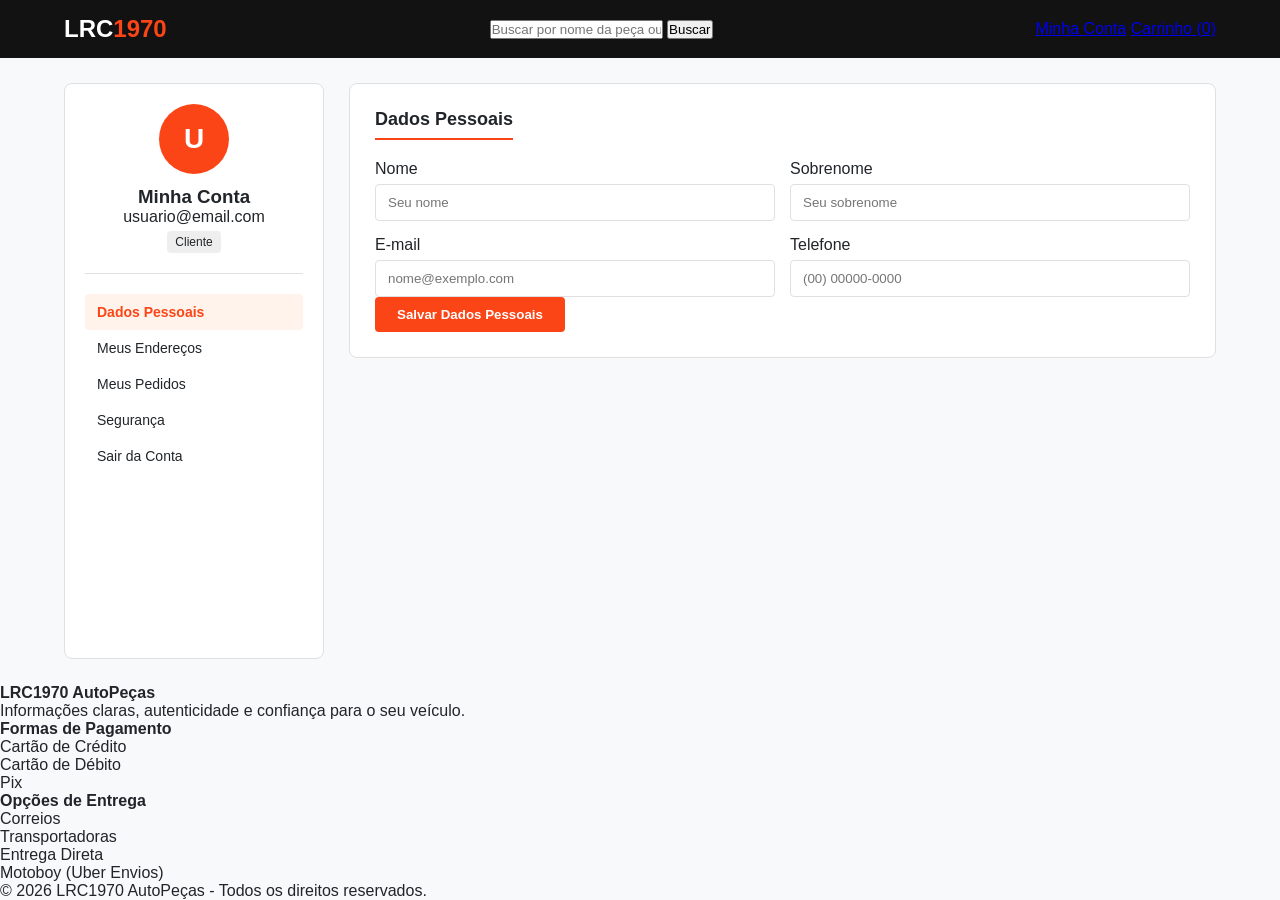
<file: public/usuario.html>
<!doctype html>
<html lang="pt-BR">
  <head>
    <meta charset="UTF-8" />
    <meta name="viewport" content="width=device-width, initial-scale=1.0" />
    <title>Minha Conta & Admin - LRC1970 AutoPeças</title>
    <link rel="stylesheet" href="../public/css/usuario.css" />
  </head>

  <body>
    <header>
      <a href="home.html" class="logo">LRC<span>1970</span></a>

      <div class="search-bar">
        <input
          type="text"
          placeholder="Buscar por nome da peça ou código..."
          aria-label="Buscar produtos"
        />
        <button type="button">Buscar</button>
      </div>

      <div class="user-actions">
        <a href="usuario.html">Minha Conta</a>
        <a href="#" class="cart-btn">Carrinho (0)</a>
      </div>
    </header>

    <div class="container">
      <aside class="user-sidebar">
        <div class="profile-summary">
          <div class="avatar-placeholder">U</div>
          <h3 id="user-display-name">Minha Conta</h3>
          <span id="user-display-email">usuario@email.com</span>
          <span id="user-role-badge" class="badge" style="margin-top: 5px"
            >Cliente</span
          >
        </div>

        <nav class="user-nav" aria-label="Menu da conta">
          <ul>
            <li><a href="#dados" class="nav-link active">Dados Pessoais</a></li>
            <li><a href="#enderecos" class="nav-link">Meus Endereços</a></li>
            <li><a href="#pedidos" class="nav-link">Meus Pedidos</a></li>
            <li><a href="#seguranca" class="nav-link">Segurança</a></li>
            <!-- Item do Painel Administrativo (Exibido apenas para Administradores) -->
            <li id="nav-admin-li" style="display: none">
              <a href="#admin" class="nav-link admin-tab-btn"
                >⚡ Painel Admin</a
              >
            </li>
            <li><a href="#" class="logout-btn">Sair da Conta</a></li>
          </ul>
        </nav>
      </aside>

      <main class="user-content">
        <!-- DADOS PESSOAIS -->
        <section class="card-box content-section" id="dados">
          <h2 class="card-title">Dados Pessoais</h2>
          <form id="forms_user_info" method="post">
            <div class="form-grid">
              <div class="form-group">
                <label for="user-nome">Nome</label>
                <input
                  type="text"
                  id="user-nome"
                  name="nome"
                  class="input-field"
                  placeholder="Seu nome"
                />
              </div>
              <div class="form-group">
                <label for="user-sobrenome">Sobrenome</label>
                <input
                  type="text"
                  id="user-sobrenome"
                  name="sobrenome"
                  class="input-field"
                  placeholder="Seu sobrenome"
                />
              </div>
              <div class="form-group">
                <label for="user-email">E-mail</label>
                <input
                  type="email"
                  id="user-email"
                  name="email"
                  class="input-field"
                  placeholder="nome@exemplo.com"
                />
              </div>
              <div class="form-group">
                <label for="user-telefone">Telefone</label>
                <input
                  type="tel"
                  id="user-telefone"
                  name="telefone"
                  class="input-field"
                  placeholder="(00) 00000-0000"
                />
              </div>
            </div>
            <div class="actions-container">
              <button type="submit" id="btn-save-info" class="btn-primary">
                Salvar Dados Pessoais
              </button>
            </div>
            <div id="resp_info" class="ajax-response" aria-live="polite"></div>
          </form>
        </section>

        <!-- MEUS ENDEREÇOS -->
        <section
          class="card-box content-section"
          id="enderecos"
          style="display: none"
        >
          <h2 class="card-title">Meus Endereços</h2>
          <p class="section-description">
            Cadastre ou atualize o endereço utilizado nas suas compras.
          </p>
          <div id="address-list" class="address-list">
            <p class="empty-message" id="address-empty">
              Nenhum endereço cadastrado.
            </p>
          </div>
          <h3 class="form-subtitle">Adicionar endereço</h3>
          <form id="forms_user_address" method="post">
            <div class="form-grid">
              <div class="form-group">
                <label for="user-cep">CEP</label>
                <input
                  type="text"
                  id="user-cep"
                  name="cep"
                  class="input-field"
                  placeholder="00000-000"
                />
              </div>
              <div class="form-group full-width">
                <label for="user-logradouro">Logradouro</label>
                <input
                  type="text"
                  id="user-logradouro"
                  name="logradouro"
                  class="input-field"
                  placeholder="Rua, Avenida, etc."
                />
              </div>
              <div class="form-group">
                <label for="user-numero">Número</label>
                <input
                  type="text"
                  id="user-numero"
                  name="numero"
                  class="input-field"
                  placeholder="Número"
                />
              </div>
              <div class="form-group">
                <label for="user-complemento">Complemento</label>
                <input
                  type="text"
                  id="user-complemento"
                  name="complemento"
                  class="input-field"
                  placeholder="Apto, bloco, etc."
                />
              </div>
              <div class="form-group">
                <label for="user-bairro">Bairro</label>
                <input
                  type="text"
                  id="user-bairro"
                  name="bairro"
                  class="input-field"
                  placeholder="Seu bairro"
                />
              </div>
              <div class="form-group">
                <label for="user-cidade">Cidade</label>
                <input
                  type="text"
                  id="user-cidade"
                  name="cidade"
                  class="input-field"
                  placeholder="Sua cidade"
                />
              </div>
              <div class="form-group">
                <label for="user-estado">Estado</label>
                <input
                  type="text"
                  id="user-estado"
                  name="estado"
                  class="input-field"
                  placeholder="UF"
                  maxlength="2"
                />
              </div>
            </div>
            <div class="actions-container">
              <button type="submit" id="btn-save-address" class="btn-primary">
                Salvar Endereço
              </button>
            </div>
            <div
              id="resp_address"
              class="ajax-response"
              aria-live="polite"
            ></div>
          </form>
        </section>

        <!-- MEUS PEDIDOS -->
        <section
          class="card-box content-section"
          id="pedidos"
          style="display: none"
        >
          <h2 class="card-title">Meus Pedidos</h2>
          <div class="orders-container" id="orders-container">
            <p class="empty-message" id="orders-empty">
              Você ainda não realizou nenhum pedido.
            </p>
          </div>
        </section>

        <!-- SEGURANÇA -->
        <section
          class="card-box content-section"
          id="seguranca"
          style="display: none"
        >
          <h2 class="card-title">Segurança</h2>
          <form id="forms_pass" method="post">
            <div class="form-grid">
              <div class="form-group full-width">
                <label for="pass-current">Senha Atual</label>
                <input
                  type="password"
                  id="pass-current"
                  name="current_password"
                  class="input-field"
                  placeholder="Digite sua senha atual"
                />
              </div>
              <div class="form-group">
                <label for="pass-new">Nova Senha</label>
                <input
                  type="password"
                  id="pass-new"
                  name="new_password"
                  class="input-field"
                  placeholder="Digite a nova senha"
                />
              </div>
              <div class="form-group">
                <label for="pass-confirm">Confirmar Nova Senha</label>
                <input
                  type="password"
                  id="pass-confirm"
                  name="confirm_password"
                  class="input-field"
                  placeholder="Confirme a nova senha"
                />
              </div>
            </div>
            <div class="actions-container">
              <button type="submit" id="password-btn" class="btn-primary">
                Atualizar Senha
              </button>
            </div>
            <div id="resp" class="ajax-response" aria-live="polite"></div>
          </form>
        </section>

        <!-- PAINEL ADMINISTRATIVO (GERENCIAMENTO BD E JSON) -->
        <section
          class="card-box content-section"
          id="admin"
          style="display: none"
        >
          <h2 class="card-title">Painel do Administrador</h2>
          <p class="section-description">
            Gerenciamento de banco de dados, produtos (JSON) e estoque.
          </p>

          <div
            class="admin-actions-bar"
            style="margin-bottom: 20px; display: flex; gap: 10px"
          >
            <button type="button" class="btn-primary" id="btn-sync-json">
              🔄 Sincronizar com JSON
            </button>
            <button
              type="button"
              class="btn-primary"
              style="background-color: #333"
              id="btn-open-prod-modal"
            >
              + Novo Produto
            </button>
          </div>

          <!-- Tabela de Produtos Cadastrados -->
          <h3 class="form-subtitle">Produtos no Banco de Dados / JSON</h3>
          <div class="order-table-wrapper">
            <table class="order-table" id="admin-products-table">
              <thead>
                <tr>
                  <th>Código</th>
                  <th>Descrição</th>
                  <th>Preço</th>
                  <th>Estoque</th>
                  <th>Ações</th>
                </tr>
              </thead>
              <tbody id="admin-products-list">
                <tr>
                  <td colspan="5" style="text-align: center">
                    Carregando produtos...
                  </td>
                </tr>
              </tbody>
            </table>
          </div>

          <!-- Form Novo/Editar Produto -->
          <div
            id="admin-product-form-box"
            style="
              margin-top: 25px;
              display: none;
              padding: 15px;
              border: 1px solid var(--border-color);
              border-radius: 6px;
            "
          >
            <h3 class="form-subtitle" id="prod-form-title">
              Cadastrar Produto
            </h3>
            <form id="forms_admin_product">
              <input type="hidden" id="prod-id" name="id" value="0" />
              <div class="form-grid">
                <div class="form-group">
                  <label for="prod-codigo">Código</label>
                  <input
                    type="text"
                    id="prod-codigo"
                    name="codigo"
                    class="input-field"
                    required
                  />
                </div>
                <div class="form-group">
                  <label for="prod-preco">Preço (R$)</label>
                  <input
                    type="number"
                    step="0.01"
                    id="prod-preco"
                    name="preco"
                    class="input-field"
                    required
                  />
                </div>
                <div class="form-group full-width">
                  <label for="prod-descricao">Descrição do Produto</label>
                  <input
                    type="text"
                    id="prod-descricao"
                    name="descricao"
                    class="input-field"
                    required
                  />
                </div>
                <div class="form-group">
                  <label for="prod-estoque">Estoque</label>
                  <input
                    type="number"
                    id="prod-estoque"
                    name="estoque"
                    class="input-field"
                    value="10"
                    required
                  />
                </div>
              </div>
              <div class="actions-container" style="gap: 10px">
                <button
                  type="button"
                  class="btn-primary"
                  style="background: #6c757d"
                  id="btn-cancel-prod"
                >
                  Cancelar
                </button>
                <button type="submit" class="btn-primary">
                  Salvar Produto
                </button>
              </div>
            </form>
          </div>
          <div id="resp_admin" class="ajax-response" aria-live="polite"></div>
        </section>
      </main>
    </div>

    <footer>
      <div class="footer-content">
        <div class="footer-column">
          <h4>LRC1970 AutoPeças</h4>
          <ul>
            <li>
              Informações claras, autenticidade e confiança para o seu veículo.
            </li>
          </ul>
        </div>
        <div class="footer-column">
          <h4>Formas de Pagamento</h4>
          <ul>
            <li>Cartão de Crédito</li>
            <li>Cartão de Débito</li>
            <li>Pix</li>
          </ul>
        </div>
        <div class="footer-column">
          <h4>Opções de Entrega</h4>
          <ul>
            <li>Correios</li>
            <li>Transportadoras</li>
            <li>Entrega Direta</li>
            <li>Motoboy (Uber Envios)</li>
          </ul>
        </div>
      </div>
      <div class="footer-bottom">
        &copy; 2026 LRC1970 AutoPeças - Todos os direitos reservados.
      </div>
    </footer>

    <script src="https://code.jquery.com/jquery-3.6.0.min.js"></script>
    <script src="../public/js/usuario.js"></script>
  </body>
</html>
</file>
<file: public/css/index.css>
:root {
  --primary-color: #fb4516;
  --primary-hover: #df3e15;
  --bg-dark: #121212;
  --bg-light: #f8f9fa;
  --card-bg: #ffffff;
  --text-main: #212529;
  --text-muted: #6c757d;
  --border-color: #e0e0e0;
}

* {
  box-sizing: border-box;
  margin: 0;
  padding: 0;
  font-family: "Segoe UI", Tahoma, Geneva, Verdana, sans-serif;
}

body {
  background-color: var(--bg-light);
  color: var(--text-main);
}

.topbar {
  background-color: var(--bg-dark);
  color: #fff;
  padding: 8px 5%;
  display: flex;
  justify-content: space-between;
  font-size: 0.85rem;
}

header {
  background-color: var(--card-bg);
  border-bottom: 1px solid var(--border-color);
  padding: 15px 5%;
  position: sticky;
  top: 0;
  z-index: 100;
}

.header-container {
  display: flex;
  align-items: center;
  justify-content: space-between;
  gap: 20px;
}

.logo {
  font-size: 1.6rem;
  font-weight: 800;
  color: var(--primary-color);
  text-decoration: none;
}

.search-box {
  flex: 1;
  max-width: 600px;
  display: flex;
}

.search-box input {
  width: 100%;
  padding: 10px 15px;
  border: 2px solid var(--primary-color);
  border-radius: 4px 0 0 4px;
  outline: none;
}

.search-box button {
  background-color: var(--primary-color);
  color: white;
  border: none;
  padding: 0 20px;
  border-radius: 0 4px 4px 0;
  cursor: pointer;
  font-weight: bold;
  transition: background 0.2s;
}

.search-box button:hover {
  background-color: var(--primary-hover);
}

.user-actions {
  display: flex;
  gap: 15px;
  font-size: 0.9rem;
  font-weight: 600;
}

.hero {
  background-color: var(--bg-dark);
  color: white;
  padding: 40px 5%;
  display: flex;
  justify-content: space-between;
  align-items: center;
  border-bottom: 4px solid var(--primary-color);
}

.hero-text h1 {
  font-size: 2.2rem;
  margin-bottom: 10px;
}

.hero-text p {
  color: var(--text-muted);
  margin-bottom: 0px;
}

/* Banner principal */
.hero {
  background-color: var(--bg-dark);
  color: white;
  min-height: 320px;
  display: flex;
  align-items: stretch;
  border-bottom: 4px solid var(--primary-color);
  padding: 0 5%;
}

/* Metade esquerda do banner */
.hero-text {
  width: 50%;
  display: flex;
  flex-direction: column;
  justify-content: center;
  padding-right: 40px;
}

.hero-text h1 {
  font-size: 2.2rem;
  margin-bottom: 10px;
}

.hero-text p {
  color: var(--text-muted);
  margin-bottom: 0;
}

.carousel {
  width: 50%;
  overflow: hidden;
}

.carousel-track {
  display: flex;
  width: 300%;
  height: 100%;
  animation: carousel 12s infinite;
}

/* Cada imagem ocupa exatamente a metade da direita */
.carousel-track img {
  width: 33.3333%;
  height: 100%;
  object-fit: cover;
  flex-shrink: 0;
}

@keyframes carousel {
  0%,
  30% {
    transform: translateX(0);
  }

  33%,
  63% {
    transform: translateX(-33.3333%);
  }

  66%,
  96% {
    transform: translateX(-66.6666%);
  }

  100% {
    transform: translateX(0);
  }
}

.categories {
  padding: 30px 5%;
  display: flex;
  align-items: center;
  gap: 10px;
}

/* Área que contém os botões */
.categories-container {
  display: flex;
  gap: 15px;
  overflow: hidden;
  flex: 1;
  scroll-behavior: smooth;
}

.cat-card {
  background-color: var(--card-bg);
  border: 1px solid var(--border-color);
  padding: 15px;
  border-radius: 8px;
  cursor: pointer;
  transition:
    background-color 0.2s,
    border-color 0.2s,
    color 0.2s;

  min-width: 150px;
  width: 150px;
  height: 50px;

  display: flex;
  align-items: center;
  justify-content: center;

  text-align: center;
  flex-shrink: 0;
}

.cat-card:hover {
  border-color: var(--primary-color);
}

/* Categoria selecionada */
.cat-card.active {
  background-color: var(--primary-color);
  border-color: var(--primary-color);
  color: white;
}

.cat-card.active:hover {
  background-color: var(--primary-hover);
  border-color: var(--primary-hover);
}

.category-arrow {
  background-color: var(--primary-color);
  color: white;
  border: none;
  width: 35px;
  height: 35px;
  border-radius: 50%;
  cursor: pointer;
  font-size: 25px;
  line-height: 1;
  flex-shrink: 0;

  display: flex;
  align-items: center;
  justify-content: center;

  transition: background-color 0.2s;
}

.category-arrow:hover {
  background-color: var(--primary-hover);
}

.products-section {
  padding: 20px 5% 50px;
}

.section-title {
  font-size: 1.4rem;
  margin-bottom: 20px;
  border-left: 4px solid var(--primary-color);
  padding-left: 10px;
}

/* Grid que organiza os produtos */
.product-grid {
  display: grid;
  grid-template-columns: repeat(auto-fill, minmax(220px, 1fr));
  gap: 20px;
}

/* Cartão individual de cada produto */
.product-card {
  background-color: var(--card-bg);
  border: 1px solid var(--border-color);
  border-radius: 6px;
  overflow: hidden;
  display: flex;
  flex-direction: column;
  transition:
    transform 0.2s,
    box-shadow 0.2s;
}

/* Efeito ao passar o mouse no produto */
.product-card:hover {
  transform: translateY(-3px);
  box-shadow: 0 4px 12px rgba(0, 0, 0, 0.1);
}

/* Área reservada para a imagem do produto */
.product-img {
  width: 100%;
  height: 180px;
  background-color: #eee;
  display: flex;
  align-items: center;
  justify-content: center;
  color: var(--text-muted);
  font-size: 0.9rem;
}

/* Informações do produto */
.product-info {
  padding: 15px;
  display: flex;
  flex-direction: column;
  flex-grow: 1;
}

/* Nome do produto */
.product-title {
  font-size: 0.95rem;
  color: var(--text-main);
  margin-bottom: 10px;
  height: 40px;
  overflow: hidden;
}

/* Preço do produto */
.product-price {
  font-size: 1.3rem;
  font-weight: bold;
  color: var(--text-main);
}

/* Informação de frete/entrega */
.shipping-tag {
  color: #2e7d32;
  font-size: 0.8rem;
  font-weight: bold;
  margin-top: 5px;
}

/* Botão de compra */
.btn-buy {
  margin-top: 15px;
  background-color: var(--primary-color);
  color: white;
  border: none;
  padding: 10px;
  border-radius: 4px;
  font-weight: bold;
  cursor: pointer;
  width: 100%;
}

.btn-buy:hover {
  background-color: var(--primary-hover);
}

/* Rodapé da página */
footer {
  background-color: var(--bg-dark);
  color: #fff;
  padding: 30px 5% 15px 5%;
  margin-top: 40px;
}

.footer-content {
  display: grid;
  grid-template-columns: repeat(auto-fit, minmax(220px, 1fr));
  gap: 30px;
  margin-bottom: 20px;
}

.footer-column h4 {
  color: var(--primary-color);
  margin-bottom: 12px;
  font-size: 16px;
}

.footer-column ul {
  list-style: none;
}

.footer-column ul li {
  font-size: 14px;
  margin-bottom: 6px;
  color: #ccc;
}

.footer-bottom {
  border-top: 1px solid #333;
  padding-top: 15px;
  text-align: center;
  font-size: 12px;
  color: #888;
}

@media (max-width: 768px) {
  .container {
    flex-direction: column;
  }

  aside.filters {
    width: 100%;
  }
}
</file>
<file: style-landingpage.css>
:root {
  --primary-color: #fb4516;
  --primary-hover: #df3e15;
  --bg-dark: #121212;
  --bg-light: #f8f9fa;
  --card-bg: #ffffff;
  --text-main: #212529;
  --text-muted: #6c757d;
  --border-color: #e0e0e0;
}

/* Configurações gerais da página */
* {
  box-sizing: border-box;
  margin: 0;
  padding: 0;
  font-family: 'Segoe UI', Tahoma, Geneva, Verdana, sans-serif;
}

/* Fundo e cor padrão dos textos */
body {
  background-color: var(--bg-light);
  color: var(--text-main);
}

/* Barra superior com frete e atendimento */
.topbar {
  background-color: var(--bg-dark);
  color: #fff;
  padding: 8px 5%;
  display: flex;
  justify-content: space-between;
  font-size: 0.85rem;
}

/* Cabeçalho fixo com logo, busca e ações */
header {
  background-color: var(--card-bg);
  border-bottom: 1px solid var(--border-color);
  padding: 15px 5%;
  position: sticky;
  top: 0;
  z-index: 100;
}

.header-container {
  display: flex;
  align-items: center;
  justify-content: space-between;
  gap: 20px;
}

.logo {
  font-size: 1.6rem;
  font-weight: 800;
  color: var(--primary-color);
  text-decoration: none;
}

.search-box {
  flex: 1;
  max-width: 600px;
  display: flex;
}

.search-box input {
  width: 100%;
  padding: 10px 15px;
  border: 2px solid var(--primary-color);
  border-radius: 4px 0 0 4px;
  outline: none;
}

.search-box button {
  background-color: var(--primary-color);
  color: white;
  border: none;
  padding: 0 20px;
  border-radius: 0 4px 4px 0;
  cursor: pointer;
  font-weight: bold;
  transition: background 0.2s;
}

.search-box button:hover {
  background-color: var(--primary-hover);
}

.user-actions {
  display: flex;
  gap: 15px;
  font-size: 0.9rem;
  font-weight: 600;
}

.hero {
  background-color: var(--bg-dark);
  color: white;
  padding: 40px 5%;
  display: flex;
  justify-content: space-between;
  align-items: center;
  border-bottom: 4px solid var(--primary-color);
}

.hero-text h1 {
  font-size: 2.2rem;
  margin-bottom: 10px;
}

.hero-text p {
  color: var(--text-muted);
  margin-bottom: 0px;
}

/* Banner principal */
.hero {
  background-color: var(--bg-dark);
  color: white;
  min-height: 320px;
  display: flex;
  align-items: stretch;
  border-bottom: 4px solid var(--primary-color);
  padding: 0 5%;
}

/* Metade esquerda do banner */
.hero-text {
  width: 50%;
  display: flex;
  flex-direction: column;
  justify-content: center;
  padding-right: 40px;
}

.hero-text h1 {
  font-size: 2.2rem;
  margin-bottom: 10px;
}

.hero-text p {
  color: var(--text-muted);
  margin-bottom: 0;
}

.carousel {
  width: 50%;
  overflow: hidden;
}

.carousel-track {
  display: flex;
  width: 300%;
  height: 100%;
  animation: carousel 12s infinite;
}

/* Cada imagem ocupa exatamente a metade da direita */
.carousel-track img {
  width: 33.3333%;
  height: 100%;
  object-fit: cover;
  flex-shrink: 0;
}

@keyframes carousel {

  0%,
  30% {
    transform: translateX(0);
  }

  33%,
  63% {
    transform: translateX(-33.3333%);
  }

  66%,
  96% {
    transform: translateX(-66.6666%);
  }

  100% {
    transform: translateX(0);
  }

}

.categories {
  padding: 30px 5%;
  display: flex;
  align-items: center;
  gap: 10px;
}

/* Área que contém os botões */
.categories-container {
  display: flex;
  gap: 15px;
  overflow: hidden;
  flex: 1;
  scroll-behavior: smooth;
}

.cat-card {
  background-color: var(--card-bg);
  border: 1px solid var(--border-color);
  padding: 15px;
  border-radius: 8px;
  cursor: pointer;
  transition: background-color 0.2s, border-color 0.2s, color 0.2s;

  min-width: 150px;
  width: 150px;
  height: 50px;

  display: flex;
  align-items: center;
  justify-content: center;

  text-align: center;
  flex-shrink: 0;
}

.cat-card:hover {
  border-color: var(--primary-color);
}

/* Categoria selecionada */
.cat-card.active {
  background-color: var(--primary-color);
  border-color: var(--primary-color);
  color: white;
}

.cat-card.active:hover {
  background-color: var(--primary-hover);
  border-color: var(--primary-hover);
}

.category-arrow {
  background-color: var(--primary-color);
  color: white;
  border: none;
  width: 35px;
  height: 35px;
  border-radius: 50%;
  cursor: pointer;
  font-size: 25px;
  line-height: 1;
  flex-shrink: 0;

  display: flex;
  align-items: center;
  justify-content: center;

  transition: background-color 0.2s;
}

.category-arrow:hover {
  background-color: var(--primary-hover);
}

.products-section {
  padding: 20px 5% 50px;
}

.section-title {
  font-size: 1.4rem;
  margin-bottom: 20px;
  border-left: 4px solid var(--primary-color);
  padding-left: 10px;
}

/* Grid que organiza os produtos */
.product-grid {
  display: grid;
  grid-template-columns: repeat(auto-fill, minmax(220px, 1fr));
  gap: 20px;
}

/* Cartão individual de cada produto */
.product-card {
  background-color: var(--card-bg);
  border: 1px solid var(--border-color);
  border-radius: 6px;
  overflow: hidden;
  display: flex;
  flex-direction: column;
  transition: transform 0.2s, box-shadow 0.2s;
}

/* Efeito ao passar o mouse no produto */
.product-card:hover {
  transform: translateY(-3px);
  box-shadow: 0 4px 12px rgba(0, 0, 0, 0.1);
}

/* Área reservada para a imagem do produto */
.product-img {
  width: 100%;
  height: 180px;
  background-color: #eee;
  display: flex;
  align-items: center;
  justify-content: center;
  color: var(--text-muted);
  font-size: 0.9rem;
}

/* Informações do produto */
.product-info {
  padding: 15px;
  display: flex;
  flex-direction: column;
  flex-grow: 1;
}

/* Nome do produto */
.product-title {
  font-size: 0.95rem;
  color: var(--text-main);
  margin-bottom: 10px;
  height: 40px;
  overflow: hidden;
}

/* Preço do produto */
.product-price {
  font-size: 1.3rem;
  font-weight: bold;
  color: var(--text-main);
}

/* Informação de frete/entrega */
.shipping-tag {
  color: #2e7d32;
  font-size: 0.8rem;
  font-weight: bold;
  margin-top: 5px;
}

/* Botão de compra */
.btn-buy {
  margin-top: 15px;
  background-color: var(--primary-color);
  color: white;
  border: none;
  padding: 10px;
  border-radius: 4px;
  font-weight: bold;
  cursor: pointer;
  width: 100%;
}

.btn-buy:hover {
  background-color: var(--primary-hover);
}

/* Rodapé da página */
footer {
  background-color: var(--bg-dark);
  color: #fff;
  padding: 30px 5% 15px 5%;
  margin-top: 40px;
}

.footer-content {
  display: grid;
  grid-template-columns: repeat(auto-fit, minmax(220px, 1fr));
  gap: 30px;
  margin-bottom: 20px;
}

.footer-column h4 {
  color: var(--primary-color);
  margin-bottom: 12px;
  font-size: 16px;
}

.footer-column ul {
  list-style: none;
}

.footer-column ul li {
  font-size: 14px;
  margin-bottom: 6px;
  color: #ccc;
}

.footer-bottom {
  border-top: 1px solid #333;
  padding-top: 15px;
  text-align: center;
  font-size: 12px;
  color: #888;
}

@media (max-width: 768px) {
  .container {
    flex-direction: column;
  }

  aside.filters {
    width: 100%;
  }
}
</file>
<file: public/css/carrinho.css>
.cart-container {
  display: flex;
  flex: 1;
  align-items: flex-start;
  padding: 20px 5%;
  gap: 25px;
}

/* ---------- Lista de itens ---------- */
.cart-section {
  flex: 1;
  background: var(--card-bg);
  border: 1px solid var(--border-color);
  border-radius: 8px;
  padding: 20px;
}

.cart-head,
.cart-item {
  display: grid;
  grid-template-columns: 3fr 1fr 1.2fr 1fr 40px;
  align-items: center;
  gap: 12px;
}

.cart-head {
  padding-bottom: 10px;
  border-bottom: 2px solid var(--primary-color);
  font-size: 13px;
  font-weight: bold;
  text-transform: uppercase;
  color: var(--text-muted);
}

.cart-item {
  padding: 16px 0;
  border-bottom: 1px solid var(--border-color);
}

.cart-item-product {
  display: flex;
  gap: 15px;
  align-items: center;
}

.cart-item-product .product-image {
  width: 90px;
  height: 90px;
  flex-shrink: 0;
  border: 1px solid var(--border-color);
  border-radius: 6px;
  overflow: hidden;
}

.cart-item-product .product-image img {
  width: 100%;
  height: 100%;
  object-fit: cover;
}

.cart-item-product .product-info {
  padding: 0;
  gap: 6px;
}

.cart-price {
  color: var(--text-muted);
}

.cart-subtotal {
  font-weight: bold;
  color: var(--bg-dark);
}

/* Controle de quantidade */
.qty-control {
  display: inline-flex;
  width: fit-content;
  border: 1px solid var(--border-color);
  border-radius: 4px;
  overflow: hidden;
}

.qty-control button {
  width: 32px;
  border: none;
  background: var(--bg-light);
  color: var(--text-main);
  font-size: 18px;
  cursor: pointer;
  transition: background-color 0.2s;
}

.qty-control button:hover {
  background: var(--border-color);
}

.qty-control input {
  width: 44px;
  border: none;
  outline: none;
  text-align: center;
  font-size: 14px;
}

.qty-control input::-webkit-outer-spin-button,
.qty-control input::-webkit-inner-spin-button {
  -webkit-appearance: none;
}

.btn-remove {
  border: none;
  background: none;
  color: var(--text-muted);
  font-size: 18px;
  cursor: pointer;
  transition: color 0.2s;
}

.btn-remove:hover {
  color: var(--primary-color);
}

/* Ações abaixo da lista */
.cart-actions {
  display: flex;
  justify-content: space-between;
  align-items: center;
  margin-top: 20px;
}

.link-back {
  color: var(--primary-color);
  font-weight: bold;
  font-size: 14px;
  text-decoration: none;
}

.link-back:hover {
  color: var(--primary-hover);
  text-decoration: underline;
}

.btn-clear {
  background: none;
  border: 1px solid var(--border-color);
  border-radius: 4px;
  padding: 8px 14px;
  font-size: 14px;
  color: var(--text-muted);
  cursor: pointer;
  transition:
    color 0.2s,
    border-color 0.2s;
}

.btn-clear:hover {
  border-color: var(--primary-color);
  color: var(--primary-color);
}

/* Carrinho vazio */
.cart-empty {
  text-align: center;
  padding: 40px 0;
  color: var(--text-muted);
}

.cart-empty[hidden] {
  display: none;
}

.cart-empty p {
  margin-bottom: 10px;
  font-size: 18px;
}

.cart-empty .btn-buy {
  display: inline-block;
  width: auto;
  padding: 10px 20px;
  text-decoration: none;
}

/* ---------- Resumo do pedido ---------- */
.cart-summary {
  width: 340px;
  background: var(--card-bg);
  border: 1px solid var(--border-color);
  border-radius: 8px;
  padding: 20px;
  position: sticky;
  top: 20px;
}

.cart-summary h3 {
  margin-bottom: 15px;
  font-size: 18px;
  border-bottom: 2px solid var(--primary-color);
  padding-bottom: 5px;
}

.summary-group {
  margin-bottom: 20px;
}

.summary-group label {
  display: block;
  margin-bottom: 8px;
  font-size: 14px;
  font-weight: bold;
}

.input-row {
  display: flex;
  margin-bottom: 8px;
}

.input-row input,
.summary-group select {
  width: 100%;
  padding: 8px;
  border: 1px solid var(--border-color);
  border-radius: 4px;
  outline: none;
  font-size: 14px;
}

.input-row input {
  flex: 1;
  border-radius: 4px 0 0 4px;
}

.input-row button {
  background-color: var(--bg-dark);
  color: #fff;
  border: none;
  padding: 0 16px;
  border-radius: 0 4px 4px 0;
  font-weight: bold;
  cursor: pointer;
  transition: background-color 0.2s;
}

.input-row button:hover {
  background-color: var(--primary-color);
}

.summary-lines {
  list-style: none;
  margin-bottom: 10px;
}

.summary-lines li {
  display: flex;
  justify-content: space-between;
  padding: 8px 0;
  font-size: 14px;
  color: var(--text-muted);
}

.summary-lines .summary-total {
  margin-top: 6px;
  padding-top: 15px;
  border-top: 1px solid var(--border-color);
  font-size: 20px;
  font-weight: bold;
  color: var(--bg-dark);
}

.summary-payments {
  margin-top: 15px;
  font-size: 12px;
  text-align: center;
  color: var(--text-muted);
}

#cart-btn {
  padding: 5px;
}
</file>
<file: public/css/home.css>
:root {
  --primary-color: #fb4516;
  --primary-hover: #df3e15;
  --bg-dark: #121212;
  --bg-light: #f8f9fa;
  --card-bg: #ffffff;
  --text-main: #212529;
  --text-muted: #6c757d;
  --border-color: #e0e0e0;
}

* {
  margin: 0;
  padding: 0;
  box-sizing: border-box;
  font-family: "Segoe UI", Tahoma, Verdana, sans-serif;
}

body {
  background-color: var(--bg-light);
  color: var(--text-main);
  display: flex;
  flex-direction: column;
  min-height: 100vh;
}

header {
  background-color: var(--bg-dark);
  color: #fff;
  padding: 15px 5%;
  display: flex;
  flex-wrap: wrap;
  justify-content: space-between;
  align-items: center;
  gap: 15px;
  box-shadow: 0 4px 6px rgba(0, 0, 0, 0.1);
}

.logo {
  font-size: 24px;
  font-weight: bold;
  color: #fff;
  text-decoration: none;
}

.logo span {
  color: var(--primary-color);
}

.search-bar {
  display: flex;
  flex: 1;
  max-width: 500px;
}

.search-bar input {
  width: 100%;
  padding: 10px 15px;
  border: 1px solid var(--border-color);
  border-radius: 4px 0 0 4px;
  outline: none;
  font-size: 14px;
}

.search-bar button {
  background-color: var(--primary-color);
  color: #fff;
  border: none;
  padding: 10px 20px;
  border-radius: 0 4px 4px 0;
  cursor: pointer;
  font-weight: bold;
  transition: background-color 0.2s;
}

.search-bar button:hover {
  background-color: var(--primary-hover);
}

.user-actions {
  display: flex;
  gap: 15px;
  align-items: center;
}

.user-actions a {
  color: #fff;
  text-decoration: none;
  font-size: 14px;
}

.cart-btn {
  background-color: var(--primary-color);
  padding: 8px 15px;
  border-radius: 4px;
  font-weight: bold;
}

.container {
  display: flex;
  flex: 1;
  padding: 20px 5%;
  gap: 25px;
}

aside.filters {
  width: 250px;
  background: var(--card-bg);
  padding: 20px;
  border-radius: 8px;
  border: 1px solid var(--border-color);
  height: fit-content;
}

.filters h3 {
  margin-bottom: 15px;
  font-size: 18px;
  border-bottom: 2px solid var(--primary-color);
  padding-bottom: 5px;
}

.filter-group {
  margin-bottom: 20px;
}

.filter-group label {
  display: block;
  font-weight: bold;
  margin-bottom: 8px;
  font-size: 14px;
}

.filter-group select,
.filter-group ul {
  width: 100%;
  list-style: none;
}

.filter-group select {
  padding: 8px;
  border-radius: 4px;
  border: 1px solid var(--border-color);
  outline: none;
}

.filter-group ul li {
  margin-bottom: 8px;
}

.filter-group ul li label {
  font-weight: normal;
  cursor: pointer;
  display: flex;
  align-items: center;
  gap: 8px;
}

main.products-section {
  flex: 1;
}

.section-title {
  font-size: 22px;
  margin-bottom: 20px;
}

.products-grid {
  display: grid;
  grid-template-columns: repeat(auto-fill, minmax(240px, 1fr));
  gap: 20px;
}

.product-card {
  background: var(--card-bg);
  border: 1px solid var(--border-color);
  border-radius: 8px;
  overflow: hidden;
  display: flex;
  flex-direction: column;
  justify-content: space-between;
  transition:
    transform 0.2s,
    box-shadow 0.2s;
}

.product-card:hover {
  transform: translateY(-4px);
  box-shadow: 0 6px 12px rgba(0, 0, 0, 0.1);
}

.product-image {
  width: 100%;
  height: 180px;
  background-color: #f0f0f0;
  display: flex;
  align-items: center;
  justify-content: center;
  color: var(--text-muted);
  font-size: 14px;
}

.product-info {
  padding: 15px;
  display: flex;
  flex-direction: column;
  gap: 8px;
  flex: 1;
}

.product-title {
  font-size: 16px;
  font-weight: bold;
  color: var(--bg-dark);
}

.product-code {
  font-size: 12px;
  color: var(--text-muted);
}

.product-compatibility {
  font-size: 12px;
  background-color: #fff3eb;
  color: #d35400;
  padding: 4px 8px;
  border-radius: 4px;
  width: fit-content;
  font-weight: 500;
}

.product-stock {
  font-size: 12px;
  color: #27ae60;
  font-weight: bold;
}

.product-price {
  font-size: 18px;
  font-weight: bold;
  color: var(--bg-dark);
  margin-top: auto;
}

.btn-buy {
  background-color: var(--primary-color);
  color: #fff;
  border: none;
  padding: 10px;
  border-radius: 4px;
  font-weight: bold;
  cursor: pointer;
  width: 100%;
  margin-top: 10px;
  transition: background-color 0.2s;
}

.btn-buy:hover {
  background-color: var(--primary-hover);
}

footer {
  background-color: var(--bg-dark);
  color: #fff;
  padding: 30px 5% 15px 5%;
  margin-top: 40px;
}

.footer-content {
  display: grid;
  grid-template-columns: repeat(auto-fit, minmax(220px, 1fr));
  gap: 30px;
  margin-bottom: 20px;
}

.footer-column h4 {
  color: var(--primary-color);
  margin-bottom: 12px;
  font-size: 16px;
}

.footer-column ul {
  list-style: none;
}

.footer-column ul li {
  font-size: 14px;
  margin-bottom: 6px;
  color: #ccc;
}

.footer-bottom {
  border-top: 1px solid #333;
  padding-top: 15px;
  text-align: center;
  font-size: 12px;
  color: #888;
}

@media (max-width: 768px) {
  .container {
    flex-direction: column;
  }

  aside.filters {
    width: 100%;
  }
}
</file>
<file: public/css/forms.css>
:root {
  --primary-color: #fb4516;
  --primary-hover: #df3e15;
  --bg-dark: #121212;
  --bg-light: #f8f9fa;
  --card-bg: #ffffff;
  --text-main: #212529;
  --text-muted: #6c757d;
  --border-color: #e0e0e0;
}

* {
  margin: 0;
  padding: 0;
  box-sizing: border-box;
  font-family: "Segoe UI", Tahoma, Verdana, sans-serif;
}

body {
  min-height: 100vh;
  display: flex;
  justify-content: center;
  align-items: center;
  background-image:
    linear-gradient(rgba(26, 26, 26, 0.7), rgba(26, 26, 26, 0.7)),
    url("../assets/images/bg_login-cad-fgtpass.jpg");
  background-size: cover;
  background-position: center 10%;
  background-repeat: no-repeat;
}

.logo {
  position: fixed;
  top: 25px;
  left: 30px;
  width: 150px;
  height: auto;
  z-index: 10;
}

#forms_cad,
#forms_pass,
#forms_token {
  display: none;
}

.container {
  width: 100%;
  max-width: 450px;
  padding: 30px;
  background: rgba(0, 0, 0, 0.35);
  border: 1px solid rgba(255, 255, 255, 0.15);
  border-radius: 18px;
  backdrop-filter: blur(13px);
  -webkit-backdrop-filter: blur(15px);
  box-shadow: 0 8px 32px rgba(0, 0, 0, 0.35);
  transform: scale(1.3);
}

.btn-container {
  display: flex;
  flex-direction: column;
  align-items: center;
}

.form-input {
  margin-bottom: 18px;
}

label {
  display: block;
  margin-bottom: 6px;
  color: whitesmoke;
  font-size: 14px;
  font-weight: 600;
}

.input {
  width: 100%;
  padding: 13px 14px;
  font-size: 15px;
  box-sizing: border-box;
  border: 1px solid var(--text-muted);
  border-radius: 8px;
  outline: none;
  transition: 0.25s ease;
}

.input:focus {
  border-color: var(--primary-color);
  box-shadow: 0 0 0 3px rgba(251, 69, 22, 0.15);
}

/* Botão principal */
.btn {
  width: 100%;
  padding: 12px;
  margin-bottom: 5px;
  background-color: var(--primary-color);
  color: whitesmoke;
  border: 2px solid var(--primary-color);
  border-radius: 8px;
  font-size: 16px;
  font-weight: 600;
  transform: translateY(0);
  transition: 0.25s;
  cursor: pointer;
}

.btn:hover {
  background-color: var(--primary-hover);
  border-color: var(--primary-hover);
  transform: translateY(-2px);
  box-shadow: inset 0 5px 15px rgba(251, 69, 22, 0.25);
}

.btn:active {
  transform: translateY(0);
  box-shadow: none;
}

/* Botões secundários */
.btn-secundario {
  width: 85%;
  padding: 8px 15px;
  margin: 10px auto 0;
  background: rgba(255, 255, 255, 0.08);
  color: rgba(255, 255, 255, 0.85);
  border: 1px solid rgba(255, 255, 255, 0.2);
  border-radius: 8px;
  font-size: 14px;
  font-weight: 500;
  cursor: pointer;
  transition:
    background-color 0.2s ease,
    border-color 0.2s ease,
    color 0.2s ease,
    transform 0.2s ease,
    box-shadow 0.2s ease;
}

.btn-secundario:hover {
  background: rgba(251, 69, 22, 0.15);
  color: white;
  border-color: rgba(251, 69, 22, 0.6);
  transform: translateY(-1px);
  box-shadow: 0 4px 12px rgba(251, 69, 22, 0.15);
}

.btn-secundario:active {
  transform: translateY(0);
}
</file>
<file: public/css/usuario.css>
:root {
  --primary-color: #fb4516;
  --primary-hover: #df3e15;
  --bg-dark: #121212;
  --bg-light: #f8f9fa;
  --card-bg: #ffffff;
  --text-main: #212529;
  --text-muted: #6c757d;
  --border-color: #e0e0e0;
}

* {
  margin: 0;
  padding: 0;
  box-sizing: border-box;
  font-family: "Segoe UI", Tahoma, Verdana, sans-serif;
}

body {
  background-color: var(--bg-light);
  color: var(--text-main);
  display: flex;
  flex-direction: column;
  min-height: 100vh;
}

header {
  background-color: var(--bg-dark);
  color: #fff;
  padding: 15px 5%;
  display: flex;
  justify-content: space-between;
  align-items: center;
  gap: 15px;
}

.logo {
  font-size: 24px;
  font-weight: bold;
  color: #fff;
  text-decoration: none;
}

.logo span {
  color: var(--primary-color);
}

.container {
  display: flex;
  flex: 1;
  width: 100%;
  padding: 25px 5%;
  gap: 25px;
}

aside.user-sidebar {
  width: 260px;
  min-width: 260px;
  background: var(--card-bg);
  border: 1px solid var(--border-color);
  border-radius: 8px;
  padding: 20px;
}

.profile-summary {
  display: flex;
  flex-direction: column;
  align-items: center;
  text-align: center;
  padding-bottom: 20px;
  border-bottom: 1px solid var(--border-color);
  margin-bottom: 20px;
}

.avatar-placeholder {
  width: 70px;
  height: 70px;
  background-color: var(--primary-color);
  color: #fff;
  font-size: 28px;
  font-weight: bold;
  border-radius: 50%;
  display: flex;
  align-items: center;
  justify-content: center;
  margin-bottom: 12px;
}

.user-nav ul {
  list-style: none;
}

.user-nav ul li a {
  display: block;
  padding: 10px 12px;
  color: var(--text-main);
  text-decoration: none;
  border-radius: 4px;
  font-size: 14px;
}

.user-nav ul li a:hover,
.user-nav ul li a.active {
  background-color: #fff3eb;
  color: var(--primary-color);
  font-weight: bold;
}

.user-nav ul li a.admin-tab-btn {
  color: #d9534f;
  font-weight: bold;
}

main.user-content {
  flex: 1;
}

.card-box {
  background: var(--card-bg);
  border: 1px solid var(--border-color);
  border-radius: 8px;
  padding: 25px;
}

.card-title {
  font-size: 18px;
  margin-bottom: 20px;
  border-bottom: 2px solid var(--primary-color);
  padding-bottom: 8px;
  width: fit-content;
}

.form-grid {
  display: grid;
  grid-template-columns: repeat(2, minmax(0, 1fr));
  gap: 15px;
}

.form-group {
  display: flex;
  flex-direction: column;
  gap: 6px;
}

.form-group.full-width {
  grid-column: 1 / -1;
}

.input-field {
  padding: 10px 12px;
  border: 1px solid var(--border-color);
  border-radius: 4px;
}

.btn-primary {
  background-color: var(--primary-color);
  color: #fff;
  border: none;
  padding: 10px 22px;
  border-radius: 4px;
  font-weight: bold;
  cursor: pointer;
}

.btn-primary:hover {
  background-color: var(--primary-hover);
}

.order-table {
  width: 100%;
  border-collapse: collapse;
  margin-top: 15px;
}

.order-table th, .order-table td {
  padding: 10px;
  border-bottom: 1px solid var(--border-color);
  text-align: left;
}

.badge {
  padding: 4px 8px;
  border-radius: 4px;
  font-size: 12px;
  background: #eee;
}

.badge-admin {
  background: #d9534f;
  color: #fff;
}
</file>
